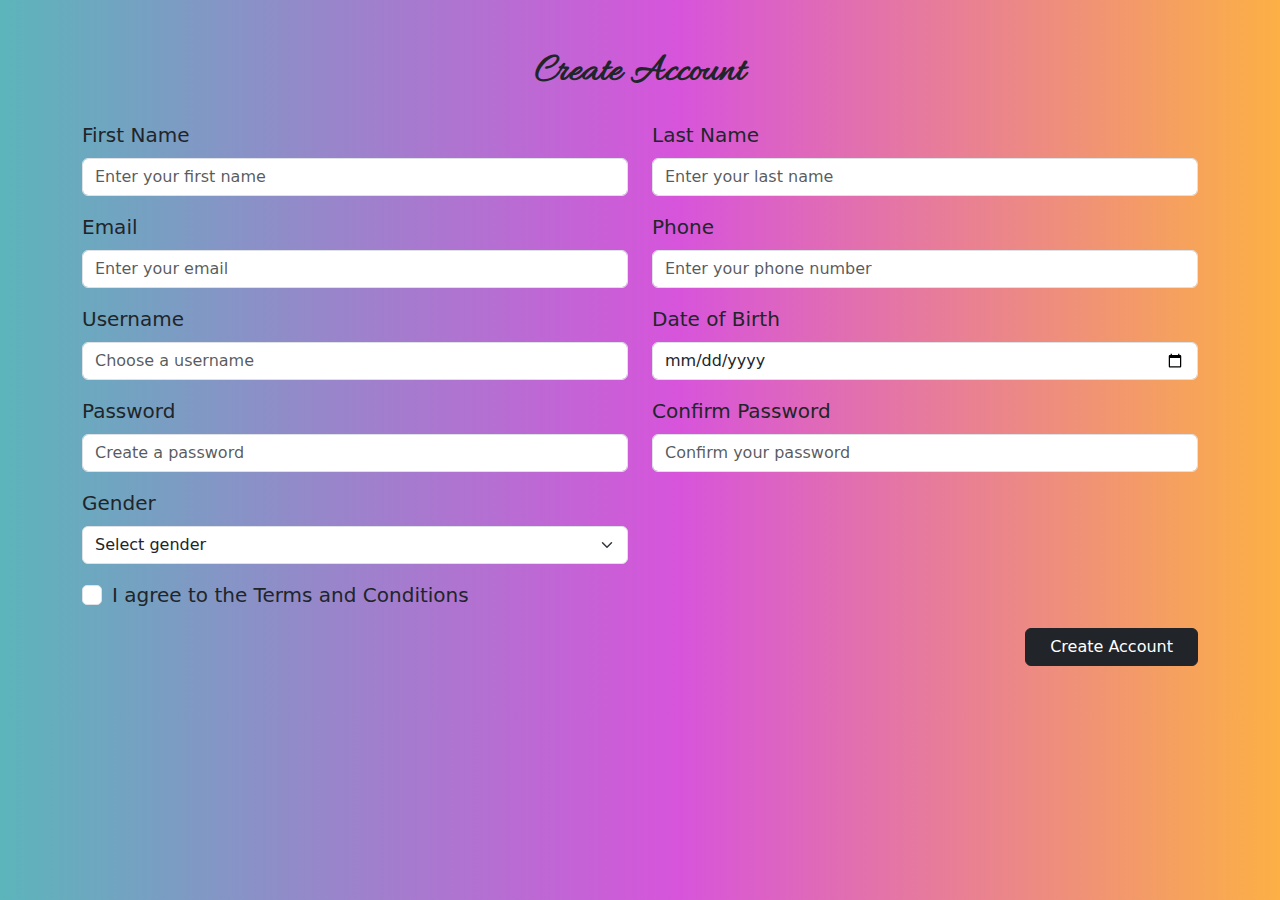
<file: project3/index.html>
<!DOCTYPE html>
<html lang="en">
    <head>
        <meta charset="UTF-8">
        <meta name="viewport" content="width=device-width, initial-scale=1.0">
        <link rel="preconnect" href="https://fonts.googleapis.com">
        <link rel="preconnect" href="https://fonts.gstatic.com" crossorigin>
        <link href="https://fonts.googleapis.com/css2?family=Allura&family=Rock+Salt&display=swap" rel="stylesheet">
        <link rel="stylesheet" href="https://cdnjs.cloudflare.com/ajax/libs/font-awesome/5.15.4/css/all.min.css">
        <link href="https://cdn.jsdelivr.net/npm/bootstrap@5.3.3/dist/css/bootstrap.min.css" rel="stylesheet" integrity="sha384-QWTKZyjpPEjISv5WaRU9OFeRpok6YctnYmDr5pNlyT2bRjXh0JMhjY6hW+ALEwIH" crossorigin="anonymous">
        <link href="./style1.css" rel="stylesheet">
        <title>Create Account</title>
    </head>
    <body>
        <section class="container py-5 fs-5">
            <h1 class="fw-bold mb-4 allura-regular text-center">Create Account</h1>
            <form>
                <!-- Row 1: First Name & Last Name -->
                <div class="row mb-3">
                    <div class="col-md-6">
                        <label class="form-label">First Name</label>
                        <input type="text" class="form-control" placeholder="Enter your first name" required>
                    </div>
                    <div class="col-md-6">
                        <label class="form-label">Last Name</label>
                        <input type="text" class="form-control" placeholder="Enter your last name" required>
                    </div>
                </div>
                <!-- Row 2: Email & Phone -->
                <div class="row mb-3">
                    <div class="col-md-6">
                        <label class="form-label">Email</label>
                        <input type="email" class="form-control" placeholder="Enter your email" required>
                    </div>
                    <div class="col-md-6">
                        <label class="form-label">Phone</label>
                        <input type="tel" class="form-control" placeholder="Enter your phone number" required>
                    </div>
                </div>
                <!-- Row 3: Username & Date of Birth -->
                <div class="row mb-3">
                    <div class="col-md-6">
                        <label class="form-label">Username</label>
                        <input type="text" class="form-control" placeholder="Choose a username" required>
                    </div>
                    <div class="col-md-6">
                        <label class="form-label">Date of Birth</label>
                        <input type="date" class="form-control" required>
                    </div>
                </div>
                <!-- Row 4: Password & Confirm Password -->
                <div class="row mb-3">
                    <div class="col-md-6">
                        <label class="form-label">Password</label>
                        <input type="password" class="form-control" placeholder="Create a password" required>
                    </div>
                    <div class="col-md-6">
                        <label class="form-label">Confirm Password</label>
                        <input type="password" class="form-control" placeholder="Confirm your password" required>
                    </div>
                </div>
                <!-- Row 5: Gender -->
                <div class="row mb-3">
                    <div class="col-md-6">
                        <label class="form-label">Gender</label>
                        <select class="form-select" required>
                            <option value="" disabled selected>Select gender</option>
                            <option value="male">Male</option>
                            <option value="female">Female</option>
                            <option value="other">Other</option>
                            <option value="prefer-not">Prefer not to say</option>
                        </select>
                    </div>
                </div>
                <!-- Row 6: Terms -->
                <div class="row mb-3">
                    <div class="col-12">
                        <div class="form-check">
                            <input class="form-check-input" type="checkbox" required>
                            <label class="form-check-label">I agree to the Terms and Conditions</label>
                        </div>
                    </div>
                </div>
                <!-- Row 7: Button -->
                <div class="row">
                    <div class="col-12 text-end">
                        <button type="submit" class="btn btn-dark px-4">Create Account</button>
                    </div>
                </div>
            </form>
        </section>
    </body>
</html>
</file>
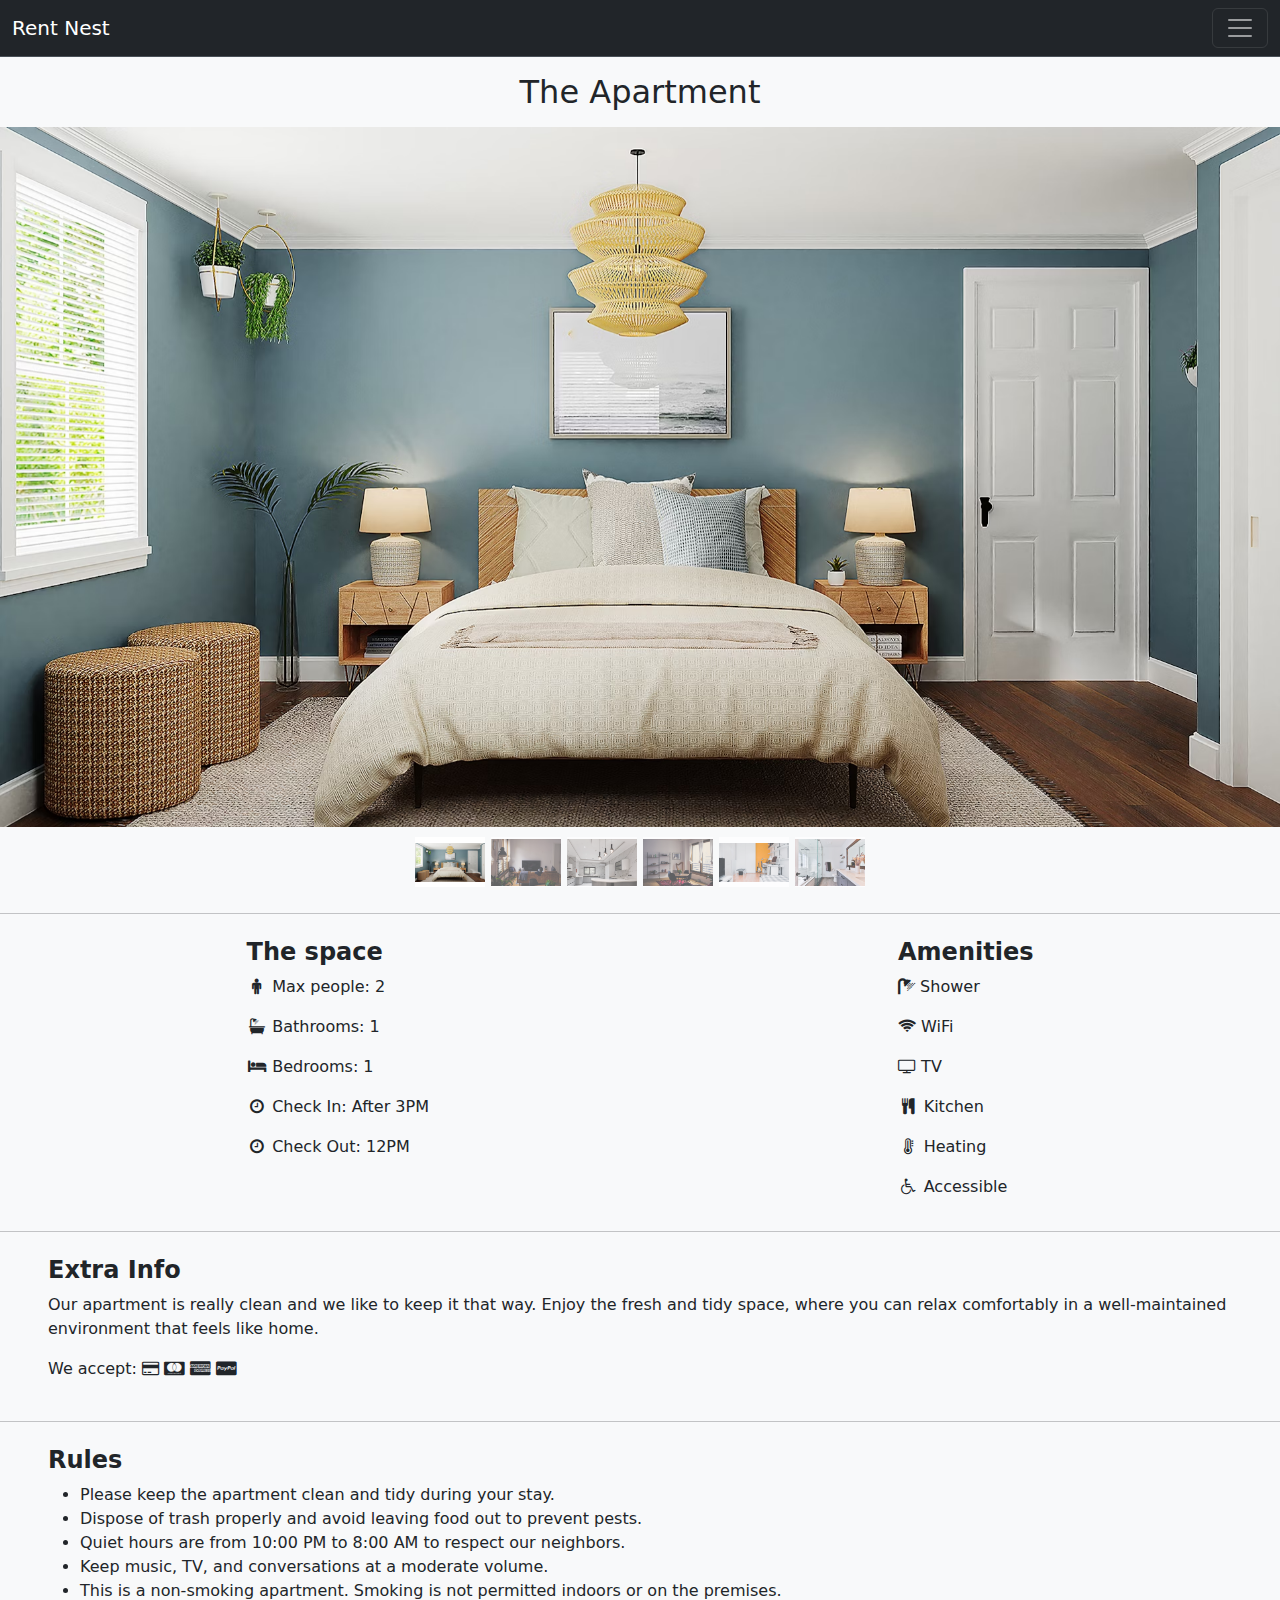
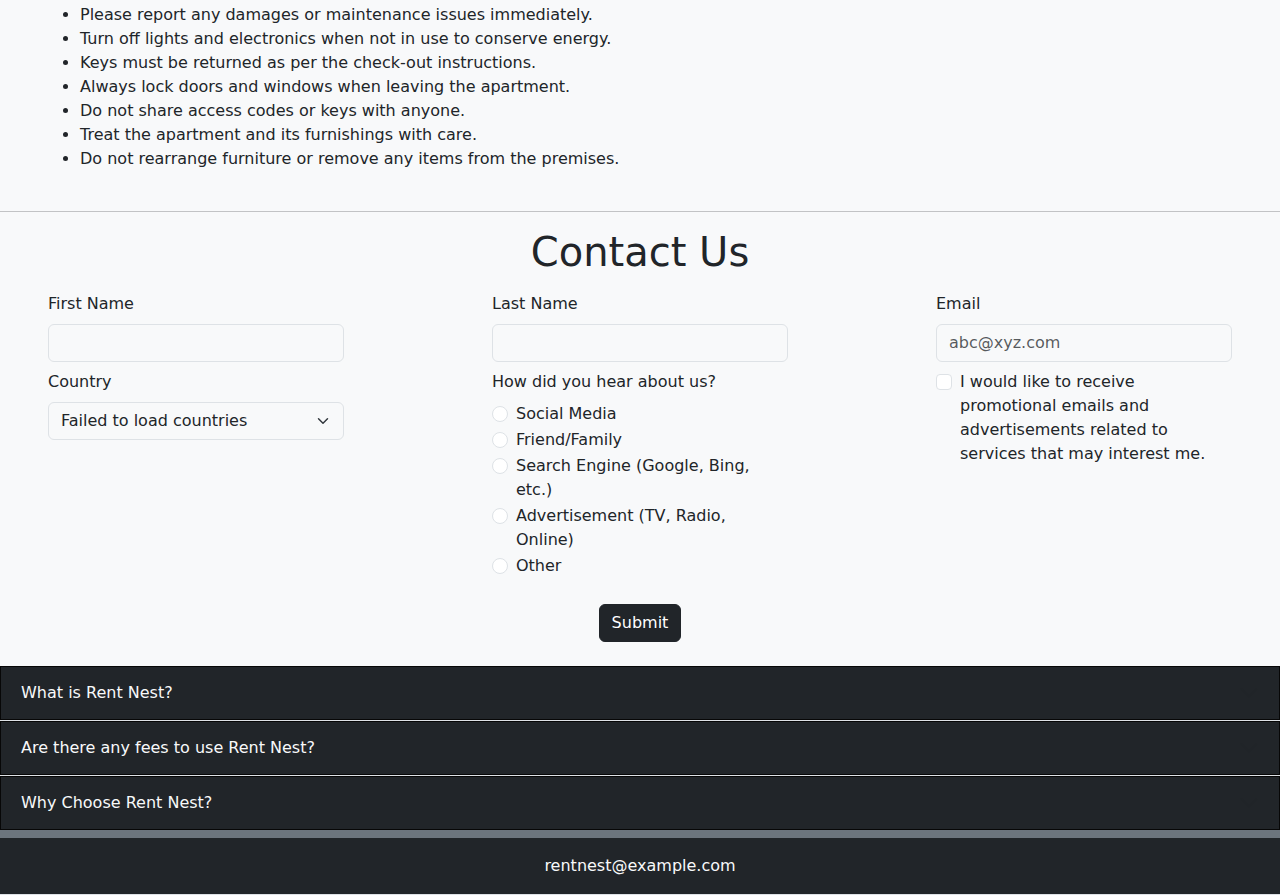
<file: apartment1.html>
<!DOCTYPE html>
<html lang="en">
<head>
    <meta charset="UTF-8">
    <meta name="viewport" content="width=device-width, initial-scale=1.0">
    <link href="https://cdn.jsdelivr.net/npm/bootstrap@5.3.3/dist/css/bootstrap.min.css" rel="stylesheet" integrity="sha384-QWTKZyjpPEjISv5WaRU9OFeRpok6YctnYmDr5pNlyT2bRjXh0JMhjY6hW+ALEwIH" crossorigin="anonymous">
    <link rel="stylesheet" href="https://cdnjs.cloudflare.com/ajax/libs/font-awesome/4.7.0/css/font-awesome.min.css">
    <link rel="stylesheet" href="/style2.css">
    <title>Rent Nest</title>
</head>
<body class="bg-light text-dark">
    <nav class="navbar border-bottom border-body bg-dark" data-bs-theme="dark">
        <div class="container-fluid">
            <a class="navbar-brand" href="./renting-apartment-website.html">Rent Nest</a>
            <button class="navbar-toggler" type="button" data-bs-toggle="offcanvas" data-bs-target="#offcanvasNavbar" aria-controls="offcanvasNavbar" aria-label="Toggle navigation">
              <span class="navbar-toggler-icon"></span>
            </button>
            <div class="offcanvas offcanvas-end" tabindex="-1" id="offcanvasNavbar" aria-labelledby="offcanvasNavbarLabel">
                <div class="offcanvas-header">
                    <h5 class="offcanvas-title" id="offcanvasNavbarLabel"><span class="material-symbols-outlined">apartment</span></h5>
                    <button type="button" class="btn-close" data-bs-dismiss="offcanvas" aria-label="Close"></button>
              </div>
                <div class="offcanvas-body">
                    <ul class="navbar-nav justify-content-end flex-grow-1 pe-3">
                        <li class="nav-item">
                            <a class="nav-link active" aria-current="page" href="./renting-apartment-website.html">Home</a>
                        </li>
                    </ul>
                </div>
            </div>
        </div>
    </nav>
    <section class="carousel-section">
        <h2 class="p-2 pt-3 text-center">The Apartment</h2>
        <div id="carouselExampleIndicators" class="carousel slide" data-bs-ride="carousel">
            <div class="carousel-inner apartment1-carousel-inner">
                <div class="carousel-item active">
                    <img src="images/bedroom.avif" class="d-block w-100 caros" alt="...">
                </div>
                <div class="carousel-item">
                    <img src="images/livingroom.avif" class="d-block w-100 caros" alt="...">
                </div>
                <div class="carousel-item">
                    <img src="images/kitchen.jpg" class="d-block w-100 caros" alt="...">
                </div>
                <div class="carousel-item">
                    <img src="images/diningarea.avif" class="d-block w-100 caros" alt="...">
                </div>
                <div class="carousel-item">
                    <img src="images/studyroom.avif" class="d-block w-100 caros" alt="...">
                </div>
                <div class="carousel-item">
                    <img src="images/bathroom.avif" class="d-block w-100 caros" alt="...">
                </div>
            </div>
            <div class="carousel-indicators">
            <button type="button" data-bs-target="#carouselExampleIndicators" data-bs-slide-to="0" class="active thumbnail " aria-current="true" aria-label="Slide 1">
                <img src="images/bedroom.avif" class="d-block w-100 thumb" alt="...">
            </button>
            <button type="button" data-bs-target="#carouselExampleIndicators" data-bs-slide-to="1" class="thumbnail" aria-label="Slide 2">
                <img src="images/livingroom.avif" class="d-block w-100 thumb" alt="...">
            </button>
            <button type="button" data-bs-target="#carouselExampleIndicators" data-bs-slide-to="2" class="thumbnail" aria-label="Slide 3">
                <img src="images/kitchen.avif" class="d-block w-100 thumb" alt="...">
            </button>
            <button type="button" data-bs-target="#carouselExampleIndicators" data-bs-slide-to="3" class="thumbnail" aria-label="Slide 4">
                <img src="images/diningarea.avif" class="d-block w-100 thumb" alt="...">
            </button>
            <button type="button" data-bs-target="#carouselExampleIndicators" data-bs-slide-to="4" class="thumbnail" aria-label="Slide 5">
                <img src="images/studyroom.avif" class="d-block w-100 thumb" alt="...">
            </button>
            <button type="button" data-bs-target="#carouselExampleIndicators" data-bs-slide-to="5" class="thumbnail" aria-label="Slide 6">
                <img src="images/bathroom.avif" class="d-block w-100 thumb" alt="...">
            </button>
            </div>
        </div>
    </section>
    <hr>
    <section class="container-fluid pt-2">
        <div class="d-flex justify-content-around">
            <div>
                <h4><strong>The space</strong></h4>
                <p><i class="fa fa-fw fa-male"></i> Max people: 2</p>
                <p><i class="fa fa-fw fa-bath"></i> Bathrooms: 1</p>
                <p><i class="fa fa-fw fa-bed"></i> Bedrooms: 1</p>
                <p><i class="fa fa-fw fa-clock-o"></i> Check In: After 3PM</p>
                <p><i class="fa fa-fw fa-clock-o"></i> Check Out: 12PM</p>
            </div>
            <div>
                <h4><strong>Amenities</strong></h4>
                <p><i class="fa fa-shower"></i> Shower</p>
                <p><i class="fa fa-wifi"></i> WiFi</p>
                <p><i class="fa fa-tv"></i> TV</p>
                <p><i class="fa fa-fw fa-cutlery"></i> Kitchen</p>
                <p><i class="fa fa-fw fa-thermometer"></i> Heating</p>
                <p><i class="fa fa-fw fa-wheelchair"></i> Accessible</p>
            </div>
        </div>
    </section>
    <hr>
    <section class="px-5 py-2">
        <h4><strong>Extra Info</strong></h4>
        <p>Our apartment is really clean and we like to keep it that way. Enjoy the fresh and tidy space, where you can relax comfortably in a well-maintained environment that feels like home.</p>
            <p>We accept: <i class="fa fa-credit-card"></i> <i class="fa fa-cc-mastercard"></i> <i class="fa fa-cc-amex"></i> <i class="fa fa-cc-cc-visa"></i><i class="fa fa-cc-paypal"></i></p>
    </section>
    <hr>
    <section class="px-5 py-2">
        <h4><strong>Rules</strong></h4>
        <ul>
            <li>Please keep the apartment clean and tidy during your stay.</li>
            <li>Dispose of trash properly and avoid leaving food out to prevent pests.</li>
            <li>Quiet hours are from 10:00 PM to 8:00 AM to respect our neighbors.</li>
            <li>Keep music, TV, and conversations at a moderate volume.</li>
            <li>This is a non-smoking apartment. Smoking is not permitted indoors or on the premises.</li>
            <li>Please report any damages or maintenance issues immediately.</li>
            <li>Turn off lights and electronics when not in use to conserve energy.</li>
            <li>Keys must be returned as per the check-out instructions.</li>
            <li>Always lock doors and windows when leaving the apartment.</li>
            <li>Do not share access codes or keys with anyone.</li>
            <li>Treat the apartment and its furnishings with care.</li>
            <li>Do not rearrange furniture or remove any items from the premises.</li>
        </ul>
    </section>
    <hr>
    <!--Contact Us Form-->
    <section class="">
        <h1 class="contact text-center">Contact Us</h1>
        <form class="d-flex align-items-left d-flex flex-row flex-wrap contactForm justify-content-between px-5 py-2 gap-2" action=https://formspree.io/f/xkggevdz method="POST">
            <div class="col-md-3">
                <label for="first-name" class="form-label">First Name</label>
                <input type="text" class="form-control  bg-light text-dark" id="first-name" name="first-name" aria-label="first-name" required>
            </div>
            <div class="col-md-3">
                <label for="last-name" class="form-label">Last Name</label>
                <input type="text" class="form-control  bg-light text-dark" id="last-name" name="last-name" aria-label="last-name" required>
            </div>
            <div class="col-md-3">
                <label for="inputEmail" class="form-label">Email</label>
                <input type="email" class="form-control  bg-light text-dark" id="inputEmail" name="email" placeholder="abc@xyz.com" aria-label="email" required>
            </div>
            <div class="col-md-3">
                <label for="country" class="form-label">Country</label>
                <select id="country" class="form-select  bg-light text-dark" name="country" aria-label="country" required>
                    <option value="" disabled selected>Loading countries...</option>
                </select>
            </div>
            <div class="col-md-3">
                <label class="form-label">How did you hear about us?</label><br>
                <div class="form-check ">
                    <input class="form-check-input text-dark" type="radio" name="how-did-you-hear-about-us" id="socialMedia" value="socialMedia">
                    <label class="form-check-label" for="socialMedia">Social Media</label>
                </div>
                <div class="form-check">
                    <input class="form-check-input  text-dark" type="radio" name="how-did-you-hear-about-us" id="friendFamily" value="friendFamily">
                    <label class="form-check-label" for="friendFamily">Friend/Family</label>
                </div>
                <div class="form-check">
                    <input class="form-check-input  text-dark" type="radio" name="how-did-you-hear-about-us" id="searchEngine" value="searchEngine">
                    <label class="form-check-label" for="searchEngine">Search Engine (Google, Bing, etc.)</label>
                </div>
                <div class="form-check">
                    <input class="form-check-input text-dark" type="radio" name="how-did-you-hear-about-us" id="advertisement" value="advertisement">
                    <label class="form-check-label" for="advertisement">Advertisement (TV, Radio, Online)</label>
                </div>
                <div class="form-check">
                    <input class="form-check-input  text-dark" type="radio" name="how-did-you-hear-about-us" id="other" value="other">
                    <label class="form-check-label" for="other">Other</label>
                </div>
            </div>
            <div class="col-md-3">
                <div class="form-check">
                    <input class="form-check-input text-dark" type="checkbox" id="optIn" name="optIn">
                    <label class="form-check-label" for="optIn">I would like to receive promotional emails and advertisements related to services that may interest me.</label>
                </div>
            </div>
            <div class="col-12 py-3 text-center">
                <button type="submit" class="btn btn-dark">Submit</button>
            </div>
        </form>
    </section>
    <!--Accordion-->
    <div class="accordion accordion-flush " id="accordionFlushExample ">
        <div class="accordion-item ">
            <h2 class="accordion-header ">
                <button class="accordion-button collapsed bg-dark text-light" type="button" data-bs-toggle="collapse" data-bs-target="#flush-collapseOne" aria-expanded="false" aria-controls="flush-collapseOne">
                    What is Rent Nest?
                </button>
            </h2>
            <div id="flush-collapseOne" class="accordion-collapse collapse" data-bs-parent="#accordionFlushExample">
                <div class="accordion-body bg-dark-subtle">Rent Nest is a modern platform designed to simplify the rental process for tenants. If you’re searching for a place to rent, Rent Nest provides a seamless and user-friendly experience to connect people and properties efficiently.</div>
            </div>
        </div>
        <div class="accordion-item">
            <h2 class="accordion-header">
                <button class="accordion-button collapsed bg-dark text-light" type="button" data-bs-toggle="collapse" data-bs-target="#flush-collapseTwo" aria-expanded="false" aria-controls="flush-collapseTwo">
                    Are there any fees to use Rent Nest?
                </button>
            </h2>
            <div id="flush-collapseTwo" class="accordion-collapse collapse" data-bs-parent="#accordionFlushExample">
                <div class="accordion-body bg-dark-subtle">It’s completely free to search and browse properties on Rent Nest.</div>
            </div>
        </div>
        <div class="accordion-item">
            <h2 class="accordion-header">
                <button class="accordion-button collapsed bg-dark text-light" type="button" data-bs-toggle="collapse" data-bs-target="#flush-collapseThree" aria-expanded="false" aria-controls="flush-collapseThree">
                    Why Choose Rent Nest?
                </button>
            </h2>
            <div id="flush-collapseThree" class="accordion-collapse collapse" data-bs-parent="#accordionFlushExample">
                <div class="accordion-body bg-dark-subtle">
                    <ul>
                        <li><b>Convenience: </b>Everything you need for renting, all in one place.</li>
                        <li><b>Transparency: </b>Verified listings ensure reliability and trust for both tenants and landlords.</li>
                        <li><b>Support: </b>Our dedicated support team is always here to assist with any questions or issues.</li>
                    </ul>
                </div>
            </div>
        </div>
    </div>
    <!--Divider-->
    <div class="divider py-1 bg-secondary"></div>
    <!--Footer-->
    <footer class="bg-dark container-fluid border-bottom pt-3 col-12  text-light text-center">
        <p><a href="#" class="text-decoration-none text-light ">rentnest@example.com</a></p>
    </footer>


    <!--Javascript-->
    <script src="https://cdn.jsdelivr.net/npm/bootstrap@5.3.3/dist/js/bootstrap.bundle.min.js" integrity="sha384-YvpcrYf0tY3lHB60NNkmXc5s9fDVZLESaAA55NDzOxhy9GkcIdslK1eN7N6jIeHz" crossorigin="anonymous">

    </script>
    <script>
        // Fetching the country list
        document.addEventListener('DOMContentLoaded', function() {
            // Fetching the country list from the API
            fetch('https://restcountries.com/v3.1/all')
                .then(response => response.json())
                .then(data => {
                    const countrySelect = document.getElementById('country');
                    countrySelect.innerHTML = ''; // Clear loading message
                    // Add a default prompt
                    countrySelect.innerHTML += '<option value="" disabled selected>Select your country</option>';
                    // Loop through the country data and add them as options
                    data.forEach(country => {
                        const countryName = country.name.common;
                        const countryCode = country.cca2;
                        countrySelect.innerHTML += `<option value="${countryCode}">${countryName}</option>`;
                    });
                })
                .catch(error => {
                    console.error('Error fetching country data:', error);
                    const countrySelect = document.getElementById('country');
                    countrySelect.innerHTML = '<option value="" disabled selected>Failed to load countries</option>';
                });
        });
    </script>
</body>
</html>
</file>
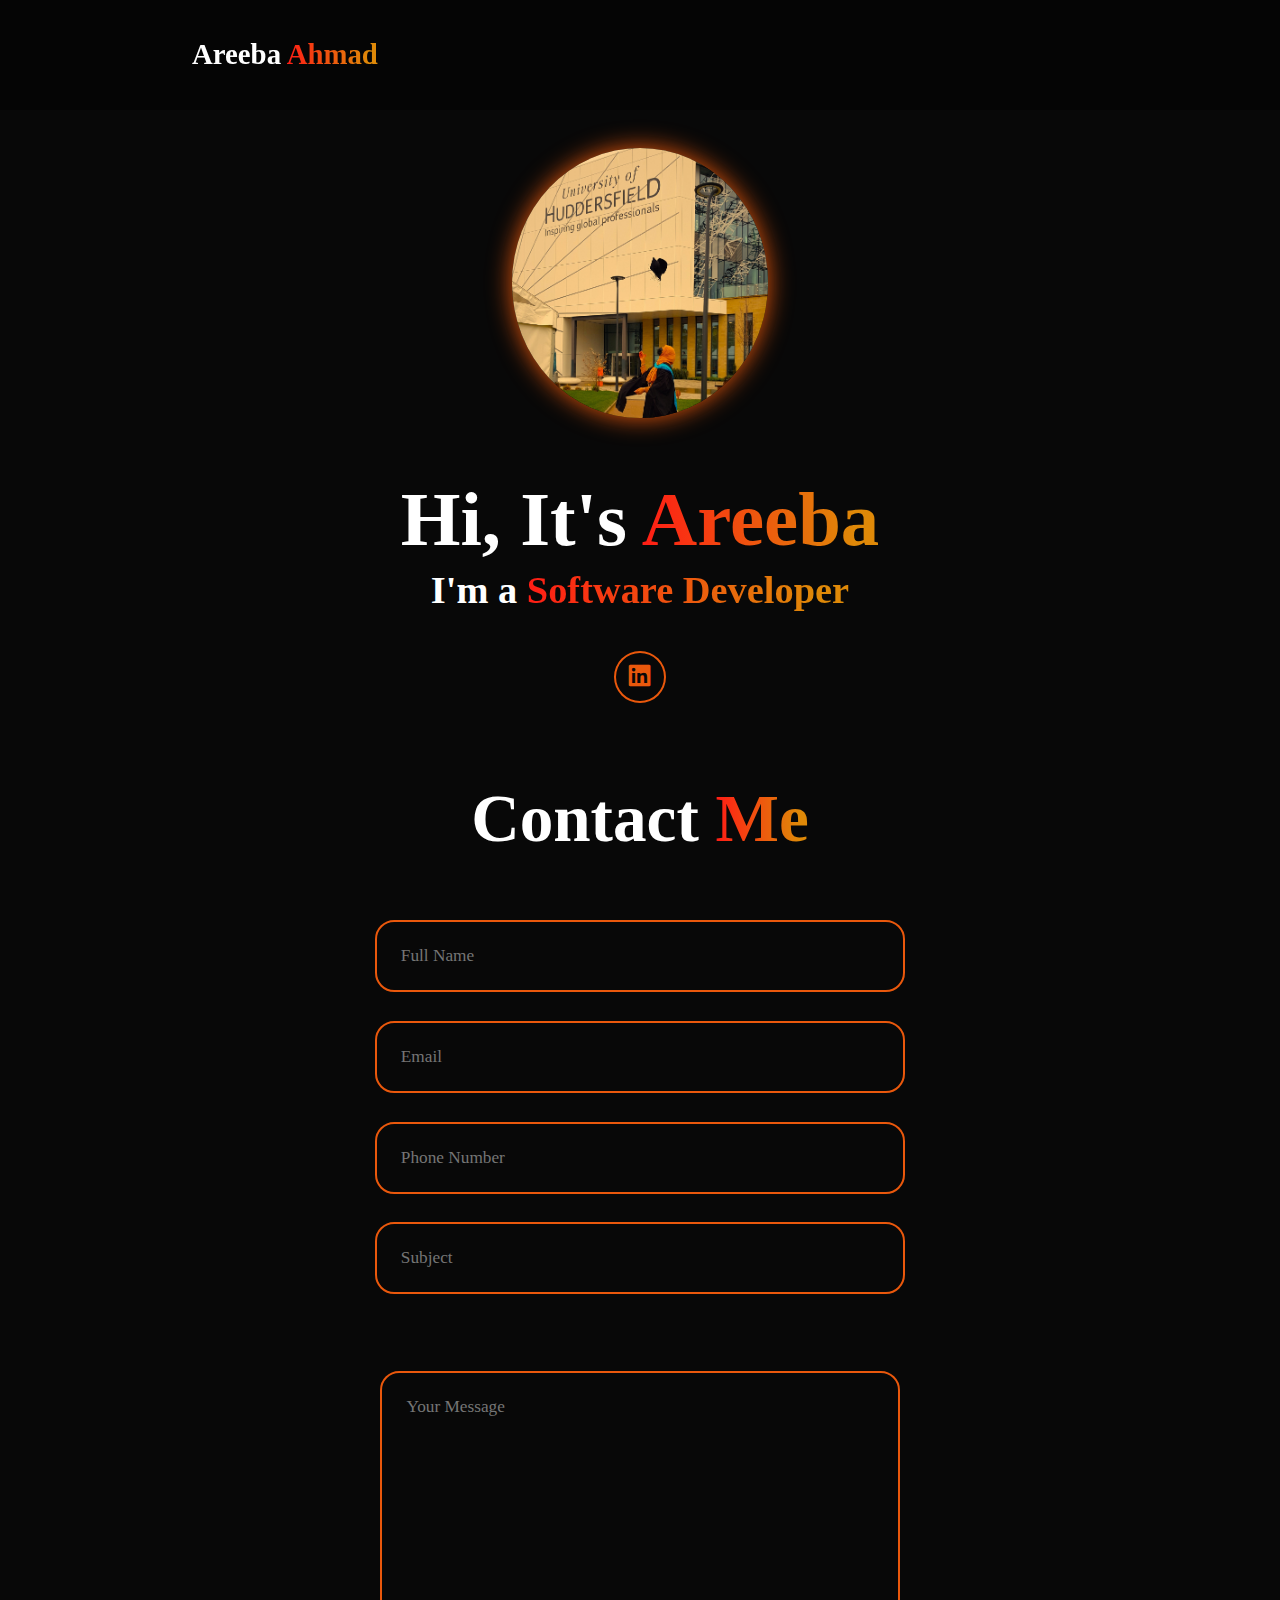
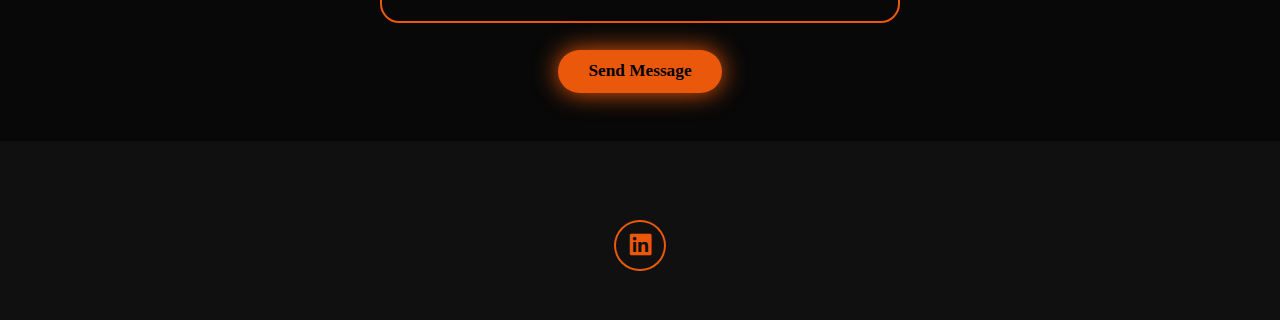
<file: css-form.html>
<!DOCTYPE html>
<html lang="en">
<head>
    <meta charset="UTF-8">
    <meta name="viewport" content="width=device-width, initial-scale=1.0">
    <title>Document</title>
    <link rel="stylesheet" href="./style4.css">
    <link href='https://unpkg.com/boxicons@2.1.4/css/boxicons.min.css' rel='stylesheet'>
</head>
<body>
    <header class="header">
        <a href="#home" class="logo">Areeba <span>Ahmad</span></a>
    </header>
    <!--Home Section-->
    <section class="home" id="home">
        <div class="home-content">
            <h1>Hi, It's <span>Areeba</span></h1>
            <h3>I'm a <span>Software Developer</span></h3>
            <div class="social-icons">
                <a href="https://www.linkedin.com/in/areeba-ahmad-44b6141a2/"><i class="bx bxl-linkedin-square"></i></a>
            </div>
        </div>
        <div class="home-img">
            <img src="./images/mine.jpg" alt="developer-image">
        </div>
    </section>
    <section class="contact" id="contact">
        <h2 class="heading">Contact <span>Me</span></h2>
        <form action="https://formspree.io/f/mkgjwarj" method="post">
            <div class="input-group-1">
                <div class="input-box">
                    <input type="text" class="text" placeholder="Full Name" name="Full Name">
                    <input type="email" class="email" placeholder="Email" name="Email">
                </div>
                <div class="input-box">
                    <input type="number" class="phone-number" placeholder="Phone Number" name="Contact Number">
                    <input type="text" class="subject" placeholder="Subject" name="Subject">
                </div>
            </div>
            <div class="input-group-2">
                <textarea name="Message" placeholder="Your Message" cols="30" rows="10"></textarea>
                <input type="submit" class="btn" value="Send Message">
            </div>
        </form>
    </section>   
    <footer class="footer">
        <div class="social-icons">
            <a href="https://www.linkedin.com/in/areeba-ahmad-44b6141a2/"><i class="bx bxl-linkedin-square"></i></a>
        </div>
    </footer>
</body>
</html>
</file>
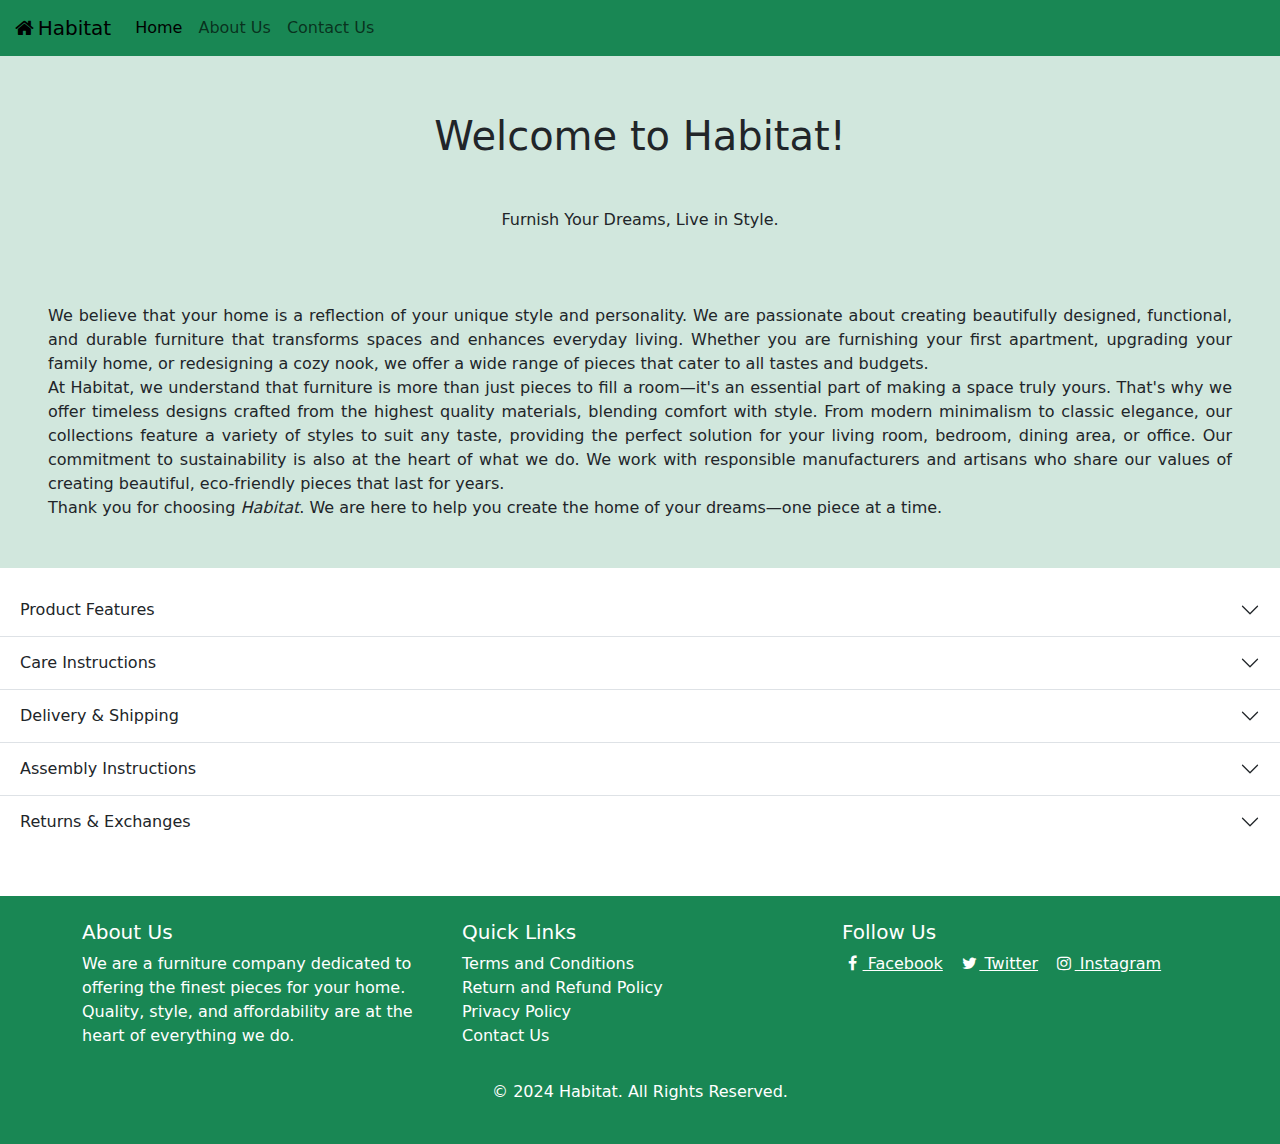
<file: furniture-website-about-us.html>
<!DOCTYPE html>
<html lang="en">
<head>
    <meta charset="UTF-8">
    <meta name="viewport" content="width=device-width, initial-scale=1.0">
    <title>Habitat</title>
    <link href="https://cdn.jsdelivr.net/npm/bootstrap@5.3.3/dist/css/bootstrap.min.css" rel="stylesheet" integrity="sha384-QWTKZyjpPEjISv5WaRU9OFeRpok6YctnYmDr5pNlyT2bRjXh0JMhjY6hW+ALEwIH" crossorigin="anonymous">
    <link rel="stylesheet" href="https://cdnjs.cloudflare.com/ajax/libs/font-awesome/4.7.0/css/font-awesome.min.css">
    <link rel="stylesheet" href="/style3.css">
</head>
<body>
    <nav class="navbar navbar-expand-lg bg-success">
        <div class="container-fluid">
          <a class="navbar-brand" href="./furniture-website.html"><i class="fa fa-fw fa-home"></i>Habitat</a>
          <button class="navbar-toggler" type="button" data-bs-toggle="collapse" data-bs-target="#navbarScroll" aria-controls="navbarScroll" aria-expanded="false" aria-label="Toggle navigation">
            <span class="navbar-toggler-icon"></span>
          </button>
          <div class="collapse navbar-collapse" id="navbarScroll">
            <ul class="navbar-nav me-auto my-2 my-lg-0 navbar-nav-scroll">
              <li class="nav-item">
                <a class="nav-link active" aria-current="page" href="./furniture-website.html">Home</a>
              </li>
              <li class="nav-item">
                <a class="nav-link" href="./furniture-website-about-us.html">About Us</a>
              </li>
              <li class="nav-item">
                <a class="nav-link" href="./furniture-website-contact.html">Contact Us</a>
              </li>
            </ul>
          </div>
        </div>
      </nav>
      <section class="bg-success-subtle p-2 text-center">
        <div class="container">
            <h1 class="my-5">Welcome to Habitat!</h1>
            <p>Furnish Your Dreams, Live in Style.</p>
        </div>
      </section>
      <section class="bg-success-subtle">
          <p class="paragraph p-5">
            We believe that your home is a reflection of your unique style and personality. We are passionate about creating beautifully designed, functional, and durable furniture that transforms spaces and enhances everyday living. Whether you are furnishing your first apartment, upgrading your family home, or redesigning a cozy nook, we offer a wide range of pieces that cater to all tastes and budgets.

<br>At Habitat, we understand that furniture is more than just pieces to fill a room—it's an essential part of making a space truly yours. That's why we offer timeless designs crafted from the highest quality materials, blending comfort with style. From modern minimalism to classic elegance, our collections feature a variety of styles to suit any taste, providing the perfect solution for your living room, bedroom, dining area, or office.

Our commitment to sustainability is also at the heart of what we do. We work with responsible manufacturers and artisans who share our values of creating beautiful, eco-friendly pieces that last for years.

<br>Thank you for choosing <i>Habitat</i>. We are here to help you create the home of your dreams—one piece at a time.
          </p>
      </section>
      <div class="accordion accordion-flush" id="accordionFlushExample">
        <div class="accordion-item bg-success-subtle">
          <h2 class="accordion-header">
            <button class="accordion-button collapsed" type="button" data-bs-toggle="collapse" data-bs-target="#flush-collapseOne" aria-expanded="false" aria-controls="flush-collapseOne">
                Product Features
            </button>
          </h2>
          <div id="flush-collapseOne" class="accordion-collapse collapse" data-bs-parent="#accordionFlushExample">
            <div class="accordion-body">Crafted from high-quality oak, this modern dining table is designed to complement any contemporary living space. With smooth, rounded edges and a minimalist finish, it offers both function and style.</div>
          </div>
        </div>
        <div class="accordion-item bg-success-subtle">
          <h2 class="accordion-header">
            <button class="accordion-button collapsed" type="button" data-bs-toggle="collapse" data-bs-target="#flush-collapseTwo" aria-expanded="false" aria-controls="flush-collapseTwo">
                Care Instructions
            </button>
          </h2>
          <div id="flush-collapseTwo" class="accordion-collapse collapse" data-bs-parent="#accordionFlushExample">
            <div class="accordion-body">To maintain the beauty of your furniture, wipe with a soft, dry cloth. For wood pieces, apply a gentle wood cleaner once every six months. Avoid placing in direct sunlight to prevent fading.</div>
          </div>
        </div>
        <div class="accordion-item bg-success-subtle">
          <h2 class="accordion-header">
            <button class="accordion-button collapsed" type="button" data-bs-toggle="collapse" data-bs-target="#flush-collapseThree" aria-expanded="false" aria-controls="flush-collapseThree">
                Delivery & Shipping
            </button>
          </h2>
          <div id="flush-collapseThree" class="accordion-collapse collapse" data-bs-parent="#accordionFlushExample">
            <div class="accordion-body">We offer free delivery within 7-10 business days for orders over £500. For orders under £500, a standard delivery fee of £30 applies. Expedited shipping is available at checkout.</div>
          </div>
        </div>
        <div class="accordion-item bg-success-subtle">
            <h2 class="accordion-header">
              <button class="accordion-button collapsed" type="button" data-bs-toggle="collapse" data-bs-target="#flush-collapseFour" aria-expanded="false" aria-controls="flush-collapseFour">
                Assembly Instructions
              </button>
            </h2>
            <div id="flush-collapseFour" class="accordion-collapse collapse" data-bs-parent="#accordionFlushExample">
              <div class="accordion-body">This product requires minimal assembly. Step-by-step instructions are included, and all necessary tools are provided. If you'd prefer, our team can handle assembly for a small fee.</div>
            </div>
          </div>
        
          <div class="accordion-item bg-success-subtle">
            <h2 class="accordion-header">
              <button class="accordion-button collapsed" type="button" data-bs-toggle="collapse" data-bs-target="#flush-collapseFive" aria-expanded="false" aria-controls="flush-collapseFive">
                Returns & Exchanges
              </button>
            </h2>
            <div id="flush-collapseFive" class="accordion-collapse collapse" data-bs-parent="#accordionFlushExample">
              <div class="accordion-body">We offer a 30-day return policy on all furniture pieces. If you're not satisfied with your purchase, simply contact us to arrange a return or exchange. Please note, items must be in original condition and packaging.</div>
            </div>
          </div>
      </div>
      <footer class="bg-success text-white py-4 mt-5">
        <div class="container">
            <div class="row">
                <!-- Company Info -->
                <div class="col-md-4">
                    <h5>About Us</h5>
                    <p>We are a furniture company dedicated to offering the finest pieces for your home. Quality, style, and affordability are at the heart of everything we do.</p>
                </div>
    
                <!-- Quick Links -->
                <div class="col-md-4">
                    <h5>Quick Links</h5>
                    <ul class="list-unstyled">
                        <li><a href="./furniture-website-terms.html" class="text-white text-decoration-none">Terms and Conditions</a></li>
                        <li><a href="" class="text-white text-decoration-none">Return and Refund Policy</a></li>
                        <li><a href="" class="text-white text-decoration-none">Privacy Policy</a></li>
                        <li><a href="" class="text-white text-decoration-none">Contact Us</a></li>
                    </ul>
                </div>
    
                <!-- Social Media -->
                <div class="col-md-4">
                    <h5>Follow Us</h5>
                    <ul class="list-unstyled d-flex">
                        <li><a href="#" class="text-white me-3"><i class="fa fa-fw fa-facebook"></i> Facebook</a></li>
                        <li><a href="#" class="text-white me-3"><i class="fa fa-fw fa-twitter"></i> Twitter</a></li>
                        <li><a href="#" class="text-white"><i class="fa fa-fw fa-instagram"></i> Instagram</a></li>
                    </ul>
                </div>
            </div>
            <div class="row mt-3">
                <div class="col-12 text-center">
                    <p>&copy; 2024 Habitat. All Rights Reserved.</p>
                </div>
            </div>
        </div>
    </footer>

   <script src="https://cdn.jsdelivr.net/npm/bootstrap@5.3.3/dist/js/bootstrap.bundle.min.js" integrity="sha384-YvpcrYf0tY3lHB60NNkmXc5s9fDVZLESaAA55NDzOxhy9GkcIdslK1eN7N6jIeHz" crossorigin="anonymous"></script>

  </body>
</html>
</file>
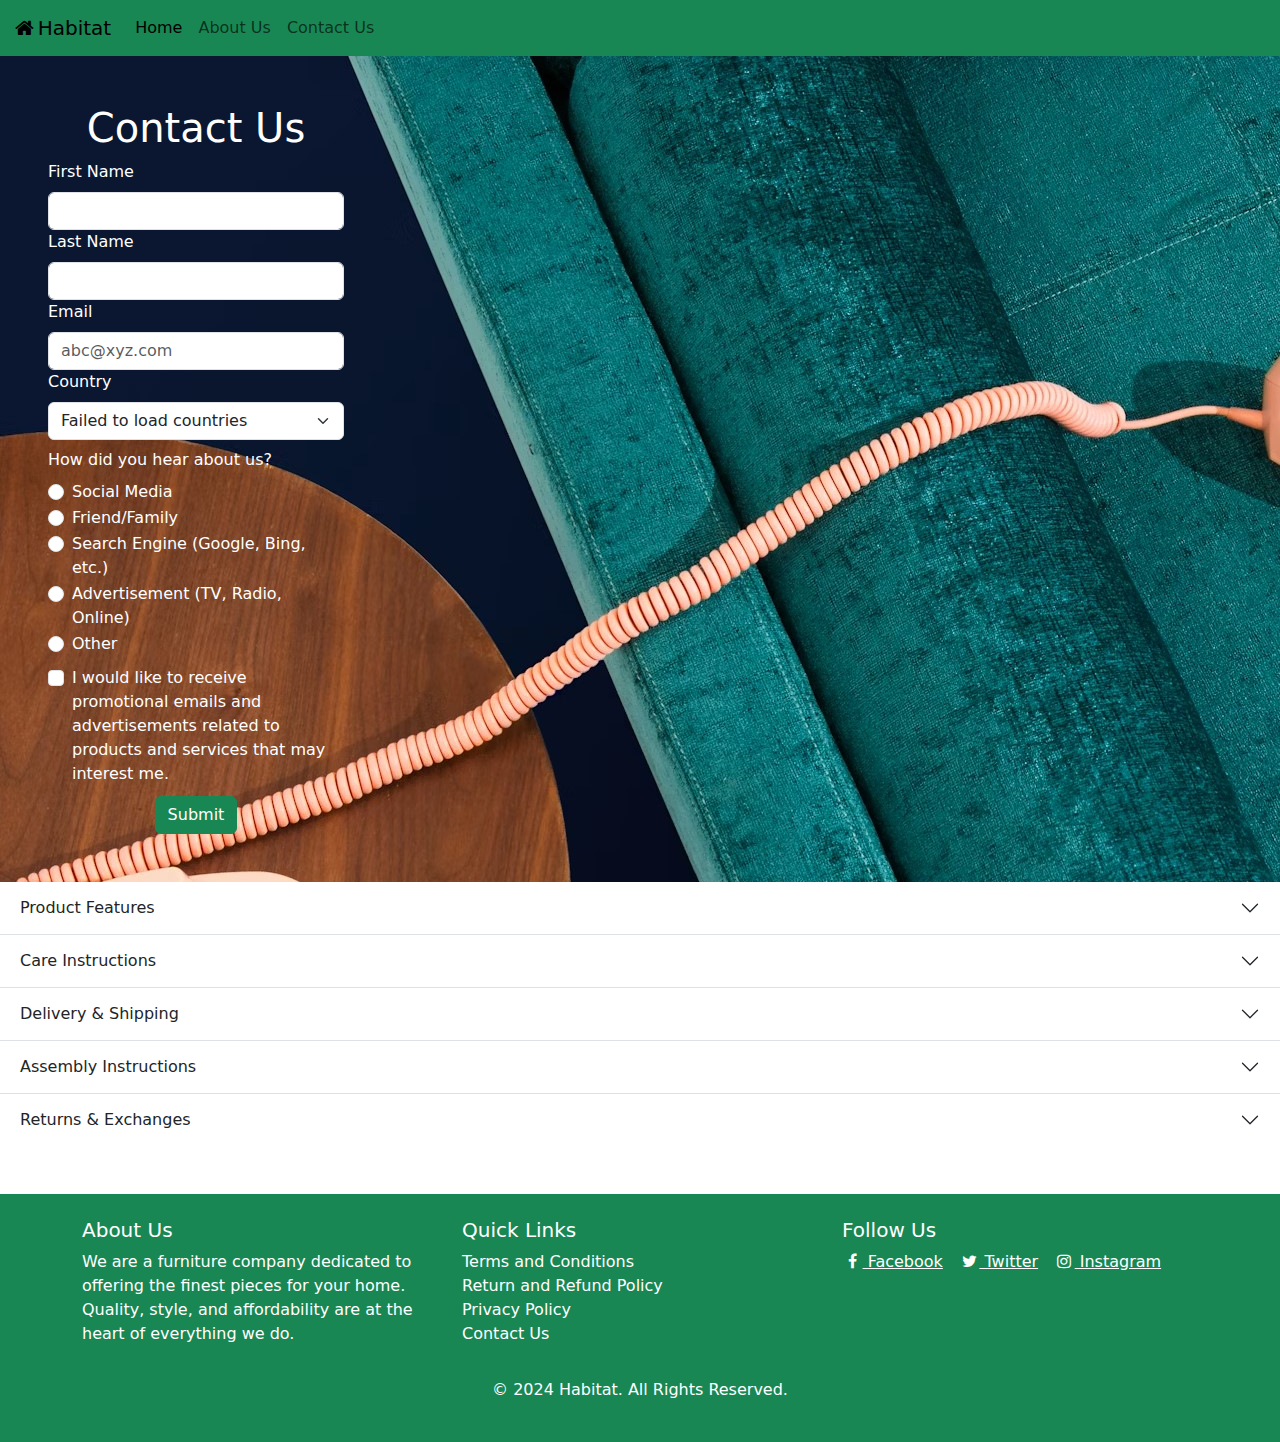
<file: furniture-website-contact.html>
<!DOCTYPE html>
<html lang="en">
<head>
    <meta charset="UTF-8">
    <meta name="viewport" content="width=device-width, initial-scale=1.0">
    <title>Habitat</title>
    <link href="https://cdn.jsdelivr.net/npm/bootstrap@5.3.3/dist/css/bootstrap.min.css" rel="stylesheet" integrity="sha384-QWTKZyjpPEjISv5WaRU9OFeRpok6YctnYmDr5pNlyT2bRjXh0JMhjY6hW+ALEwIH" crossorigin="anonymous">
    <link rel="stylesheet" href="https://cdnjs.cloudflare.com/ajax/libs/font-awesome/4.7.0/css/font-awesome.min.css">
    <link rel="stylesheet" href="/style3.css">
</head>
<body>
    <nav class="navbar navbar-expand-lg bg-success">
        <div class="container-fluid">
          <a class="navbar-brand" href="./furniture-website.html"><i class="fa fa-fw fa-home"></i>Habitat</a>
          <button class="navbar-toggler" type="button" data-bs-toggle="collapse" data-bs-target="#navbarScroll" aria-controls="navbarScroll" aria-expanded="false" aria-label="Toggle navigation">
            <span class="navbar-toggler-icon"></span>
          </button>
          <div class="collapse navbar-collapse" id="navbarScroll">
            <ul class="navbar-nav me-auto my-2 my-lg-0 navbar-nav-scroll">
              <li class="nav-item">
                <a class="nav-link active" aria-current="page" href="./furniture-website.html">Home</a>
              </li>
              <li class="nav-item">
                <a class="nav-link" href="./furniture-website-about-us.html">About Us</a>
              </li>
              <li class="nav-item">
                <a class="nav-link" href="./furniture-website-contact.html">Contact Us</a>
              </li>
            </ul>
          </div>
        </div>
      </nav>
        <form class="d-flex align-items-left flex-column contactForm text-white p-5" action=https://submit-form.com/9eGWVDYSz method="POST">
          <div class="col-md-3 ">
            <h1 class="item">Contact Us</h1>
          </div>
          <div class="col-md-3">
            <label for="first-name" class="form-label">First Name</label>
            <input type="text" class="form-control" id="first-name" name="first-name" aria-label="first-name" required>
          </div>
          <div class="col-md-3">
            <label for="last-name" class="form-label">Last Name</label>
            <input type="text" class="form-control" id="last-name" name="last-name" aria-label="last-name" required>
          </div>
            <div class="col-md-3">
              <label for="inputEmail" class="form-label">Email</label>
              <input type="email" class="form-control" id="inputEmail" name="email" placeholder="abc@xyz.com" aria-label="email" required>
            </div>
            <div class="col-md-3">
              <label for="country" class="form-label">Country</label>
              <select id="country" class="form-select" name="country" aria-label="country" required>
              <option value="" disabled selected>Loading countries...</option>
              </select>
            </div>
            <div class="col-md-3 pt-2">
              <label class="form-label">How did you hear about us?</label><br>
              <div class="form-check">
                  <input class="form-check-input" type="radio" name="how-did-you-hear-about-us" id="socialMedia" value="socialMedia">
                  <label class="form-check-label" for="socialMedia">
                      Social Media
                  </label>
              </div>
              <div class="form-check">
                  <input class="form-check-input" type="radio" name="how-did-you-hear-about-us" id="friendFamily" value="friendFamily">
                  <label class="form-check-label" for="friendFamily">
                      Friend/Family
                  </label>
              </div>
              <div class="form-check">
                  <input class="form-check-input" type="radio" name="how-did-you-hear-about-us" id="searchEngine" value="searchEngine">
                  <label class="form-check-label" for="searchEngine">
                      Search Engine (Google, Bing, etc.)
                  </label>
              </div>
              <div class="form-check">
                  <input class="form-check-input" type="radio" name="how-did-you-hear-about-us" id="advertisement" value="advertisement">
                  <label class="form-check-label" for="advertisement">
                      Advertisement (TV, Radio, Online)
                  </label>
              </div>
              <div class="form-check">
                  <input class="form-check-input" type="radio" name="how-did-you-hear-about-us" id="other" value="other">
                  <label class="form-check-label" for="other">
                      Other
                  </label>
              </div>
          </div>
            <div class="col-md-3 mt-2">
              <div class="form-check">
                <input class="form-check-input" type="checkbox" id="optIn" name="optIn">
                <label class="form-check-label" for="optIn">
                  I would like to receive promotional emails and advertisements related to products and services that may interest me.
                </label>
              </div>
            </div>
            <div class="col-md-3 mt-2 item">
              <button type="submit" class="btn btn-success">Submit</button>
            </div>
          </form>
      
      <div class="accordion accordion-flush" id="accordionFlushExample">
        <div class="accordion-item bg-success-subtle">
          <h2 class="accordion-header">
            <button class="accordion-button collapsed" type="button" data-bs-toggle="collapse" data-bs-target="#flush-collapseOne" aria-expanded="false" aria-controls="flush-collapseOne">
                Product Features
            </button>
          </h2>
          <div id="flush-collapseOne" class="accordion-collapse collapse" data-bs-parent="#accordionFlushExample">
            <div class="accordion-body">Crafted from high-quality oak, this modern dining table is designed to complement any contemporary living space. With smooth, rounded edges and a minimalist finish, it offers both function and style.</div>
          </div>
        </div>
        <div class="accordion-item bg-success-subtle">
          <h2 class="accordion-header">
            <button class="accordion-button collapsed" type="button" data-bs-toggle="collapse" data-bs-target="#flush-collapseTwo" aria-expanded="false" aria-controls="flush-collapseTwo">
                Care Instructions
            </button>
          </h2>
          <div id="flush-collapseTwo" class="accordion-collapse collapse" data-bs-parent="#accordionFlushExample">
            <div class="accordion-body">To maintain the beauty of your furniture, wipe with a soft, dry cloth. For wood pieces, apply a gentle wood cleaner once every six months. Avoid placing in direct sunlight to prevent fading.</div>
          </div>
        </div>
        <div class="accordion-item bg-success-subtle">
          <h2 class="accordion-header">
            <button class="accordion-button collapsed" type="button" data-bs-toggle="collapse" data-bs-target="#flush-collapseThree" aria-expanded="false" aria-controls="flush-collapseThree">
                Delivery & Shipping
            </button>
          </h2>
          <div id="flush-collapseThree" class="accordion-collapse collapse" data-bs-parent="#accordionFlushExample">
            <div class="accordion-body">We offer free delivery within 7-10 business days for orders over £500. For orders under £500, a standard delivery fee of £30 applies. Expedited shipping is available at checkout.</div>
          </div>
        </div>
        <div class="accordion-item bg-success-subtle">
            <h2 class="accordion-header">
              <button class="accordion-button collapsed" type="button" data-bs-toggle="collapse" data-bs-target="#flush-collapseFour" aria-expanded="false" aria-controls="flush-collapseFour">
                Assembly Instructions
              </button>
            </h2>
            <div id="flush-collapseFour" class="accordion-collapse collapse" data-bs-parent="#accordionFlushExample">
              <div class="accordion-body">This product requires minimal assembly. Step-by-step instructions are included, and all necessary tools are provided. If you'd prefer, our team can handle assembly for a small fee.</div>
            </div>
          </div>
        
          <div class="accordion-item bg-success-subtle">
            <h2 class="accordion-header">
              <button class="accordion-button collapsed" type="button" data-bs-toggle="collapse" data-bs-target="#flush-collapseFive" aria-expanded="false" aria-controls="flush-collapseFive">
                Returns & Exchanges
              </button>
            </h2>
            <div id="flush-collapseFive" class="accordion-collapse collapse" data-bs-parent="#accordionFlushExample">
              <div class="accordion-body">We offer a 30-day return policy on all furniture pieces. If you're not satisfied with your purchase, simply contact us to arrange a return or exchange. Please note, items must be in original condition and packaging.</div>
            </div>
          </div>
      </div>
      <footer class="bg-success text-white py-4 mt-5">
        <div class="container">
            <div class="row">
                <!-- Company Info -->
                <div class="col-md-4">
                    <h5>About Us</h5>
                    <p>We are a furniture company dedicated to offering the finest pieces for your home. Quality, style, and affordability are at the heart of everything we do.</p>
                </div>
    
                <!-- Quick Links -->
                <div class="col-md-4">
                    <h5>Quick Links</h5>
                    <ul class="list-unstyled">
                        <li><a href="./furniture-website-terms.html" class="text-white text-decoration-none">Terms and Conditions</a></li>
                        <li><a href="" class="text-white text-decoration-none">Return and Refund Policy</a></li>
                        <li><a href="" class="text-white text-decoration-none">Privacy Policy</a></li>
                        <li><a href="" class="text-white text-decoration-none">Contact Us</a></li>
                    </ul>
                </div>
    
                <!-- Social Media -->
                <div class="col-md-4">
                    <h5>Follow Us</h5>
                    <ul class="list-unstyled d-flex">
                        <li><a href="#" class="text-white me-3"><i class="fa fa-fw fa-facebook"></i> Facebook</a></li>
                        <li><a href="#" class="text-white me-3"><i class="fa fa-fw fa-twitter"></i> Twitter</a></li>
                        <li><a href="#" class="text-white"><i class="fa fa-fw fa-instagram"></i> Instagram</a></li>
                    </ul>
                </div>
            </div>
            <div class="row mt-3">
                <div class="col-12 text-center">
                    <p>&copy; 2024 Habitat. All Rights Reserved.</p>
                </div>
            </div>
        </div>
    </footer>

   <script src="https://cdn.jsdelivr.net/npm/bootstrap@5.3.3/dist/js/bootstrap.bundle.min.js" integrity="sha384-YvpcrYf0tY3lHB60NNkmXc5s9fDVZLESaAA55NDzOxhy9GkcIdslK1eN7N6jIeHz" crossorigin="anonymous"></script>
   <script>
    document.addEventListener('DOMContentLoaded', function() {
        // Fetching the country list from the API
        fetch('https://restcountries.com/v3.1/all')
            .then(response => response.json())
            .then(data => {
                const countrySelect = document.getElementById('country');
                countrySelect.innerHTML = ''; // Clear loading message
                
                // Add a default prompt
                countrySelect.innerHTML += '<option value="" disabled selected>Select your country</option>';

                // Loop through the country data and add them as options
                data.forEach(country => {
                    const countryName = country.name.common;
                    const countryCode = country.cca2;
                    countrySelect.innerHTML += `<option value="${countryCode}">${countryName}</option>`;
                });
            })
            .catch(error => {
                console.error('Error fetching country data:', error);
                const countrySelect = document.getElementById('country');
                countrySelect.innerHTML = '<option value="" disabled selected>Failed to load countries</option>';
            });
    });
</script>
  </body>
</html>
</file>
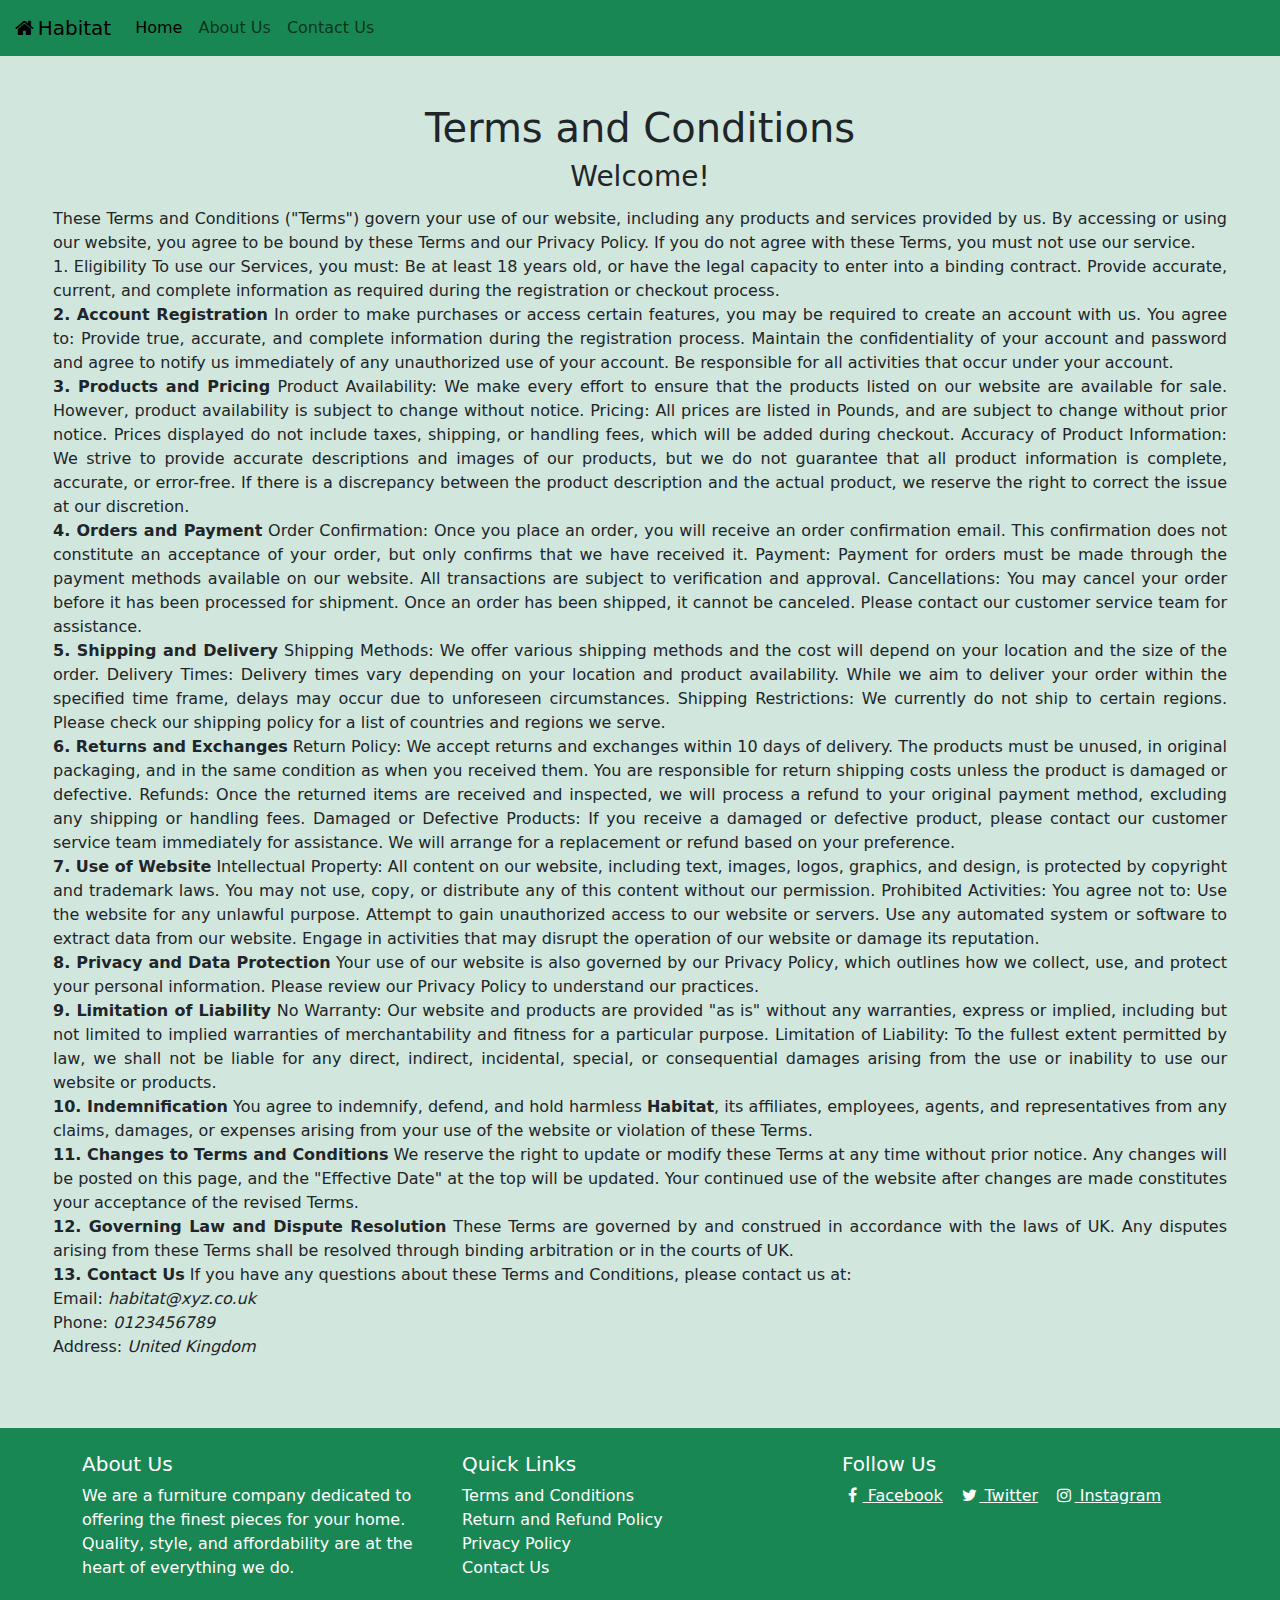
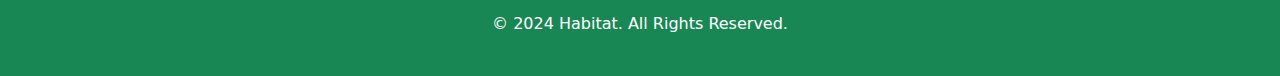
<file: furniture-website-terms.html>
<!DOCTYPE html>
<html lang="en">
<head>
    <meta charset="UTF-8">
    <meta name="viewport" content="width=device-width, initial-scale=1.0">
    <title>Habitat</title>
    <link href="https://cdn.jsdelivr.net/npm/bootstrap@5.3.3/dist/css/bootstrap.min.css" rel="stylesheet" integrity="sha384-QWTKZyjpPEjISv5WaRU9OFeRpok6YctnYmDr5pNlyT2bRjXh0JMhjY6hW+ALEwIH" crossorigin="anonymous">
    <link rel="stylesheet" href="https://cdnjs.cloudflare.com/ajax/libs/font-awesome/4.7.0/css/font-awesome.min.css">
    <link rel="stylesheet" href="/style3.css">
</head>
<body>
    <nav class="navbar navbar-expand-lg bg-success">
        <div class="container-fluid">
          <a class="navbar-brand" href="./furniture-website.html"><i class="fa fa-fw fa-home"></i>Habitat</a>
          <button class="navbar-toggler" type="button" data-bs-toggle="collapse" data-bs-target="#navbarScroll" aria-controls="navbarScroll" aria-expanded="false" aria-label="Toggle navigation">
            <span class="navbar-toggler-icon"></span>
          </button>
          <div class="collapse navbar-collapse" id="navbarScroll">
            <ul class="navbar-nav me-auto my-2 my-lg-0 navbar-nav-scroll">
              <li class="nav-item">
                <a class="nav-link active" aria-current="page" href="./furniture-website.html">Home</a>
              </li>
              <li class="nav-item">
                <a class="nav-link" href="./furniture-website-about-us.html">About Us</a>
              </li>
              <li class="nav-item">
                <a class="nav-link" href="./furniture-website-contact.html">Contact Us</a>
              </li>
            </ul>
          </div>
        </div>
      </nav>
     <div class="container-fluid bg-success-subtle p-5">
        <h1 class="terms text-center">Terms and Conditions</h1>
        <h3 class="terms text-center">Welcome!</h3>
        <p class="paragraph">
These Terms and Conditions ("Terms") govern your use of our website, including any products and services provided by us. By accessing or using our website, you agree to be bound by these Terms and our Privacy Policy. If you do not agree with these Terms, you must not use our service.
<br>
1. Eligibility
To use our Services, you must:

Be at least 18 years old, or have the legal capacity to enter into a binding contract.
Provide accurate, current, and complete information as required during the registration or checkout process.
<br>
<b>2. Account Registration</b>
In order to make purchases or access certain features, you may be required to create an account with us. You agree to:

Provide true, accurate, and complete information during the registration process.
Maintain the confidentiality of your account and password and agree to notify us immediately of any unauthorized use of your account.
Be responsible for all activities that occur under your account.
<br>
<b>3. Products and Pricing</b>
Product Availability: We make every effort to ensure that the products listed on our website are available for sale. However, product availability is subject to change without notice.
Pricing: All prices are listed in Pounds, and are subject to change without prior notice. Prices displayed do not include taxes, shipping, or handling fees, which will be added during checkout.
Accuracy of Product Information: We strive to provide accurate descriptions and images of our products, but we do not guarantee that all product information is complete, accurate, or error-free. If there is a discrepancy between the product description and the actual product, we reserve the right to correct the issue at our discretion.
<br>
<b>4. Orders and Payment</b>
Order Confirmation: Once you place an order, you will receive an order confirmation email. This confirmation does not constitute an acceptance of your order, but only confirms that we have received it.
Payment: Payment for orders must be made through the payment methods available on our website. All transactions are subject to verification and approval.
Cancellations: You may cancel your order before it has been processed for shipment. Once an order has been shipped, it cannot be canceled. Please contact our customer service team for assistance.
<br>
<b>5. Shipping and Delivery</b>
Shipping Methods: We offer various shipping methods and the cost will depend on your location and the size of the order.
Delivery Times: Delivery times vary depending on your location and product availability. While we aim to deliver your order within the specified time frame, delays may occur due to unforeseen circumstances.
Shipping Restrictions: We currently do not ship to certain regions. Please check our shipping policy for a list of countries and regions we serve.
<br>
<b>6. Returns and Exchanges</b>
Return Policy: We accept returns and exchanges within 10 days of delivery. The products must be unused, in original packaging, and in the same condition as when you received them. You are responsible for return shipping costs unless the product is damaged or defective.
Refunds: Once the returned items are received and inspected, we will process a refund to your original payment method, excluding any shipping or handling fees.
Damaged or Defective Products: If you receive a damaged or defective product, please contact our customer service team immediately for assistance. We will arrange for a replacement or refund based on your preference.
<br>
<b>7. Use of Website</b>
Intellectual Property: All content on our website, including text, images, logos, graphics, and design, is protected by copyright and trademark laws. You may not use, copy, or distribute any of this content without our permission.
Prohibited Activities: You agree not to:
Use the website for any unlawful purpose.
Attempt to gain unauthorized access to our website or servers.
Use any automated system or software to extract data from our website.
Engage in activities that may disrupt the operation of our website or damage its reputation.
<br>
<b>8. Privacy and Data Protection</b>
Your use of our website is also governed by our Privacy Policy, which outlines how we collect, use, and protect your personal information. Please review our Privacy Policy to understand our practices.
<br>
<b>9. Limitation of Liability</b>
No Warranty: Our website and products are provided "as is" without any warranties, express or implied, including but not limited to implied warranties of merchantability and fitness for a particular purpose.
Limitation of Liability: To the fullest extent permitted by law, we shall not be liable for any direct, indirect, incidental, special, or consequential damages arising from the use or inability to use our website or products.
<br>
<b>10. Indemnification</b>
You agree to indemnify, defend, and hold harmless <b>Habitat</b>, its affiliates, employees, agents, and representatives from any claims, damages, or expenses arising from your use of the website or violation of these Terms.
<br>
<b>11. Changes to Terms and Conditions</b>
We reserve the right to update or modify these Terms at any time without prior notice. Any changes will be posted on this page, and the "Effective Date" at the top will be updated. Your continued use of the website after changes are made constitutes your acceptance of the revised Terms.
<br>
<b>12. Governing Law and Dispute Resolution</b>
These Terms are governed by and construed in accordance with the laws of UK. Any disputes arising from these Terms shall be resolved through binding arbitration or in the courts of UK.
<br>
<b>13. Contact Us</b>
If you have any questions about these Terms and Conditions, please contact us at:
<br>
Email: <i>habitat@xyz.co.uk</i>
<br>
Phone: <i>0123456789</i>
<br>
Address: <i>United Kingdom</i>
</p>
</div>
    <footer class="bg-success text-white py-4">
            <div class="container">
                <div class="row">
                    <!-- Company Info -->
                    <div class="col-md-4">
                        <h5>About Us</h5>
                        <p>We are a furniture company dedicated to offering the finest pieces for your home. Quality, style, and affordability are at the heart of everything we do.</p>
                    </div>
        
                    <!-- Quick Links -->
                    <div class="col-md-4">
                        <h5>Quick Links</h5>
                        <ul class="list-unstyled">
                            <li><a href="./furniture-website-terms.html" class="text-white text-decoration-none">Terms and Conditions</a></li>
                            <li><a href="" class="text-white text-decoration-none">Return and Refund Policy</a></li>
                            <li><a href="" class="text-white text-decoration-none">Privacy Policy</a></li>
                            <li><a href="" class="text-white text-decoration-none">Contact Us</a></li>
                        </ul>
                    </div>
        
                    <!-- Social Media -->
                    <div class="col-md-4">
                        <h5>Follow Us</h5>
                        <ul class="list-unstyled d-flex">
                            <li><a href="#" class="text-white me-3"><i class="fa fa-fw fa-facebook"></i> Facebook</a></li>
                            <li><a href="#" class="text-white me-3"><i class="fa fa-fw fa-twitter"></i> Twitter</a></li>
                            <li><a href="#" class="text-white"><i class="fa fa-fw fa-instagram"></i> Instagram</a></li>
                        </ul>
                    </div>
                </div>
                <div class="row mt-3">
                    <div class="col-12 text-center">
                        <p>&copy; 2024 Habitat. All Rights Reserved.</p>
                    </div>
                </div>
            </div>
        </footer>
    


   <script src="https://cdn.jsdelivr.net/npm/bootstrap@5.3.3/dist/js/bootstrap.bundle.min.js" integrity="sha384-YvpcrYf0tY3lHB60NNkmXc5s9fDVZLESaAA55NDzOxhy9GkcIdslK1eN7N6jIeHz" crossorigin="anonymous"></script>
</body>
</html>
</file>
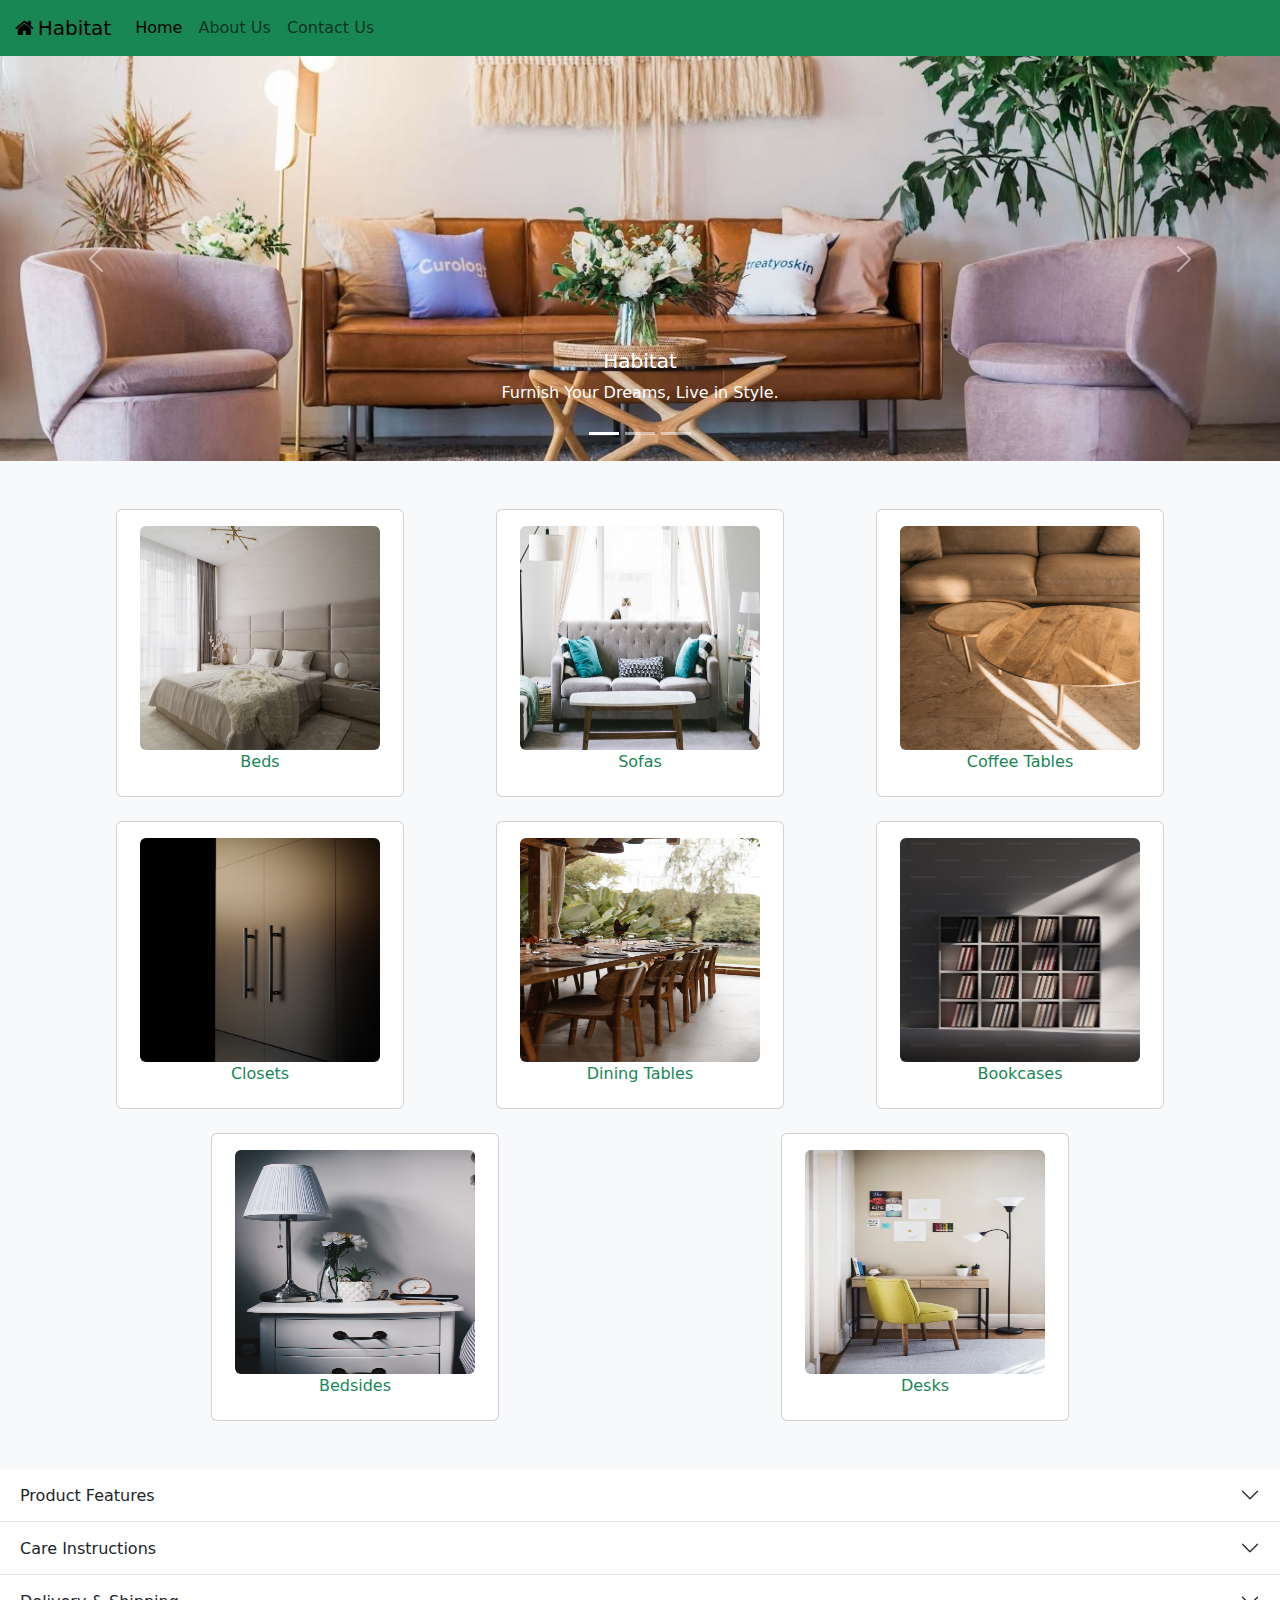
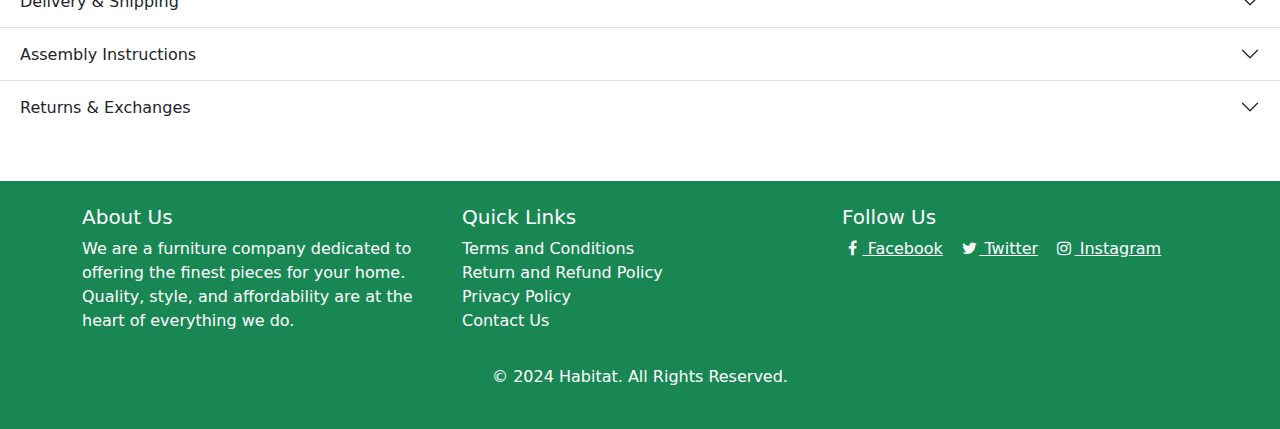
<file: furniture-website.html>
<!DOCTYPE html>
<html lang="en">
<head>
    <meta charset="UTF-8">
    <meta name="viewport" content="width=device-width, initial-scale=1.0">
    <title>Habitat</title>
    <link href="https://cdn.jsdelivr.net/npm/bootstrap@5.3.3/dist/css/bootstrap.min.css" rel="stylesheet" integrity="sha384-QWTKZyjpPEjISv5WaRU9OFeRpok6YctnYmDr5pNlyT2bRjXh0JMhjY6hW+ALEwIH" crossorigin="anonymous">
    <link rel="stylesheet" href="https://cdnjs.cloudflare.com/ajax/libs/font-awesome/4.7.0/css/font-awesome.min.css">
    <link rel="stylesheet" href="/style3.css">
</head>
<body>
  <nav class="navbar navbar-expand-lg bg-success">
    <div class="container-fluid">
          <a class="navbar-brand" href="./furniture-website.html"><i class="fa fa-fw fa-home"></i>Habitat</a>
          <button class="navbar-toggler" type="button" data-bs-toggle="collapse" data-bs-target="#navbarScroll" aria-controls="navbarScroll" aria-expanded="false" aria-label="Toggle navigation">
            <span class="navbar-toggler-icon"></span>
          </button>
          <div class="collapse navbar-collapse" id="navbarScroll">
            <ul class="navbar-nav me-auto my-2 my-lg-0 navbar-nav-scroll">
              <li class="nav-item">
                <a class="nav-link active" aria-current="page" href="./furniture-website.html">Home</a>
              </li>
              <li class="nav-item">
                <a class="nav-link" href="./furniture-website-about-us.html">About Us</a>
              </li>
              <li class="nav-item">
                <a class="nav-link" href="./furniture-website-contact.html">Contact Us</a>
              </li>
            </ul>
          </div>
    </div>
  </nav>
  <div id="carouselExampleCaptions" class="carousel slide carousel-fade" data-bs-ride="carousel">
        <div class="carousel-indicators">
          <button type="button" data-bs-target="#carouselExampleCaptions" data-bs-slide-to="0" class="active" aria-current="true" aria-label="Slide 1"></button>
          <button type="button" data-bs-target="#carouselExampleCaptions" data-bs-slide-to="1" aria-label="Slide 2"></button>
          <button type="button" data-bs-target="#carouselExampleCaptions" data-bs-slide-to="2" aria-label="Slide 3"></button>
        </div>
        <div class="carousel-inner">
          <div class="carousel-item active" data-bs-interval="5000">
            <img src="images/carousel4.jpg" class="d-block w-100" alt="...">
            <div class="carousel-caption d-none d-md-block">
              <h5>Habitat</h5>
              <p>Furnish Your Dreams, Live in Style.</p>
            </div>
          </div>
          <div class="carousel-item" data-bs-interval="5000">
            <img src="images/carousel5.jpg" class="d-block object-fit-cover w-100" alt="...">
            <div class="carousel-caption d-none d-md-block">
              <h5>Habitat</h5>
              <p>Shop your truly Modern Furniture!</p>
            </div>
          </div>
          <div class="carousel-item" data-bs-interval="5000">
            <img src="images/carousel3.jpg" class="d-block w-100" alt="...">
            <div class="carousel-caption d-none d-md-block">
              <h5>Habitat</h5>
              <p>We build your dreams!</p>
            </div>
          </div>
        </div>
        <button class="carousel-control-prev" type="button" data-bs-target="#carouselExampleCaptions" data-bs-slide="prev">
          <span class="carousel-control-prev-icon" aria-hidden="true"></span>
          <span class="visually-hidden">Previous</span>
        </button>
        <button class="carousel-control-next" type="button" data-bs-target="#carouselExampleCaptions" data-bs-slide="next">
          <span class="carousel-control-next-icon" aria-hidden="true"></span>
          <span class="visually-hidden">Next</span>
        </button>
  </div>
  <section class="bg-light card-section">
    <div class="container py-5">
        <div class="d-flex flex-wrap justify-content-center gap-4"> <!-- Flexbox container with wrapping and gap -->
            <!-- Card 1 -->
            <div class="card-product card flex-shrink-0">
                <div class="text-center card-body">
                    <a class="text-decoration-none text-inherit card-link" href="#">
                        <img src="images/bed.avif" alt="Bed" class="rounded img-fluid">
                        <div class="card-title text-success">Beds</div>
                    </a>
                </div>
            </div>

            <!-- Card 2 -->
            <div class="card-product card flex-shrink-0">
                <div class="text-center card-body">
                    <a class="text-decoration-none text-inherit card-link" href="#">
                        <img src="images/sofa1.avif" alt="Sofa" class="rounded img-fluid">
                        <div class="card-title text-success">Sofas</div>
                    </a>
                </div>
            </div>

            <!-- Card 3 -->
            <div class="card-product card flex-shrink-0">
                <div class="text-center card-body">
                    <a class="text-decoration-none text-inherit card-link" href="#">
                        <img src="images/coffeetable.avif" alt="Coffee Table" class="rounded img-fluid">
                        <div class="card-title text-success">Coffee Tables</div>
                    </a>
                </div>
            </div>

            <!-- Card 4 -->
            <div class="card-product card flex-shrink-0">
                <div class="text-center card-body">
                    <a class="text-decoration-none text-inherit card-link" href="#">
                        <img src="images/closet.avif" alt="Closet" class="rounded img-fluid">
                        <div class="card-title text-success">Closets</div>
                    </a>
                </div>
            </div>

            <!-- Card 5 -->
            <div class="card-product card flex-shrink-0">
                <div class="text-center card-body">
                    <a class="text-decoration-none text-inherit card-link" href="#">
                        <img src="images/dinning.avif" alt="Dining Table" class="rounded img-fluid">
                        <div class="card-title text-success">Dining Tables</div>
                    </a>
                </div>
            </div>

            <!-- Card 6 -->
            <div class="card-product card flex-shrink-0">
                <div class="text-center card-body">
                    <a class="text-decoration-none text-inherit card-link" href="#">
                        <img src="images/bookcase.avif" alt="Bookcase" class="rounded img-fluid">
                        <div class="card-title text-success">Bookcases</div>
                    </a>
                </div>
            </div>

            <!-- Card 7 -->
            <div class="card-product card flex-shrink-0">
                <div class="text-center card-body">
                    <a class="text-decoration-none text-inherit card-link" href="#">
                        <img src="images/bedside.avif" alt="Bedside" class="rounded img-fluid">
                        <div class="card-title text-success">Bedsides</div>
                    </a>
                </div>
            </div>

            <!-- Card 8 -->
            <div class="card-product card flex-shrink-0">
                <div class="text-center card-body">
                    <a class="text-decoration-none text-inherit card-link" href="#">
                        <img src="images/desk.avif" alt="Desk" class="rounded img-fluid">
                        <div class="card-title text-success">Desks</div>
                    </a>
                </div>
            </div>

        </div>
    </div>
</section>


  <div class="accordion accordion-flush" id="accordionFlushExample">
        <div class="accordion-item bg-success-subtle">
          <h2 class="accordion-header">
            <button class="accordion-button collapsed" type="button" data-bs-toggle="collapse" data-bs-target="#flush-collapseOne" aria-expanded="false" aria-controls="flush-collapseOne">
                Product Features
            </button>
          </h2>
          <div id="flush-collapseOne" class="accordion-collapse collapse" data-bs-parent="#accordionFlushExample">
            <div class="accordion-body">Crafted from high-quality oak, this modern dining table is designed to complement any contemporary living space. With smooth, rounded edges and a minimalist finish, it offers both function and style.</div>
          </div>
        </div>
        <div class="accordion-item bg-success-subtle">
          <h2 class="accordion-header">
            <button class="accordion-button collapsed" type="button" data-bs-toggle="collapse" data-bs-target="#flush-collapseTwo" aria-expanded="false" aria-controls="flush-collapseTwo">
                Care Instructions
            </button>
          </h2>
          <div id="flush-collapseTwo" class="accordion-collapse collapse" data-bs-parent="#accordionFlushExample">
            <div class="accordion-body">To maintain the beauty of your furniture, wipe with a soft, dry cloth. For wood pieces, apply a gentle wood cleaner once every six months. Avoid placing in direct sunlight to prevent fading.</div>
          </div>
        </div>
        <div class="accordion-item bg-success-subtle">
          <h2 class="accordion-header">
            <button class="accordion-button collapsed" type="button" data-bs-toggle="collapse" data-bs-target="#flush-collapseThree" aria-expanded="false" aria-controls="flush-collapseThree">
                Delivery & Shipping
            </button>
          </h2>
          <div id="flush-collapseThree" class="accordion-collapse collapse" data-bs-parent="#accordionFlushExample">
            <div class="accordion-body">We offer free delivery within 7-10 business days for orders over £500. For orders under £500, a standard delivery fee of £30 applies. Expedited shipping is available at checkout.</div>
          </div>
        </div>
        <div class="accordion-item bg-success-subtle">
            <h2 class="accordion-header">
              <button class="accordion-button collapsed" type="button" data-bs-toggle="collapse" data-bs-target="#flush-collapseFour" aria-expanded="false" aria-controls="flush-collapseFour">
                Assembly Instructions
              </button>
            </h2>
            <div id="flush-collapseFour" class="accordion-collapse collapse" data-bs-parent="#accordionFlushExample">
              <div class="accordion-body">This product requires minimal assembly. Step-by-step instructions are included, and all necessary tools are provided. If you'd prefer, our team can handle assembly for a small fee.</div>
            </div>
          </div>
        
          <div class="accordion-item bg-success-subtle">
            <h2 class="accordion-header">
              <button class="accordion-button collapsed" type="button" data-bs-toggle="collapse" data-bs-target="#flush-collapseFive" aria-expanded="false" aria-controls="flush-collapseFive">
                Returns & Exchanges
              </button>
            </h2>
            <div id="flush-collapseFive" class="accordion-collapse collapse" data-bs-parent="#accordionFlushExample">
              <div class="accordion-body">We offer a 30-day return policy on all furniture pieces. If you're not satisfied with your purchase, simply contact us to arrange a return or exchange. Please note, items must be in original condition and packaging.</div>
            </div>
          </div>
  </div>
  <footer class="bg-success text-white py-4 mt-5">
        <div class="container">
            <div class="row">
                <!-- Company Info -->
                <div class="col-md-4">
                    <h5>About Us</h5>
                    <p>We are a furniture company dedicated to offering the finest pieces for your home. Quality, style, and affordability are at the heart of everything we do.</p>
                </div>
    
                <!-- Quick Links -->
                <div class="col-md-4">
                    <h5>Quick Links</h5>
                    <ul class="list-unstyled">
                        <li><a href="./furniture-website-terms.html" class="text-white text-decoration-none">Terms and Conditions</a></li>
                        <li><a href="" class="text-white text-decoration-none">Return and Refund Policy</a></li>
                        <li><a href="" class="text-white text-decoration-none">Privacy Policy</a></li>
                        <li><a href="" class="text-white text-decoration-none">Contact Us</a></li>
                    </ul>
                </div>
    
                <!-- Social Media -->
                <div class="col-md-4">
                    <h5>Follow Us</h5>
                    <ul class="list-unstyled d-flex">
                        <li><a href="#" class="text-white me-3"><i class="fa fa-fw fa-facebook"></i> Facebook</a></li>
                        <li><a href="#" class="text-white me-3"><i class="fa fa-fw fa-twitter"></i> Twitter</a></li>
                        <li><a href="#" class="text-white"><i class="fa fa-fw fa-instagram"></i> Instagram</a></li>
                    </ul>
                </div>
            </div>
            <div class="row mt-3">
                <div class="col-12 text-center">
                    <p>&copy; 2024 Habitat. All Rights Reserved.</p>
                </div>
            </div>
        </div>
  </footer>

   <script src="https://cdn.jsdelivr.net/npm/bootstrap@5.3.3/dist/js/bootstrap.bundle.min.js" integrity="sha384-YvpcrYf0tY3lHB60NNkmXc5s9fDVZLESaAA55NDzOxhy9GkcIdslK1eN7N6jIeHz" crossorigin="anonymous"></script>

  </body>
</html>
</file>
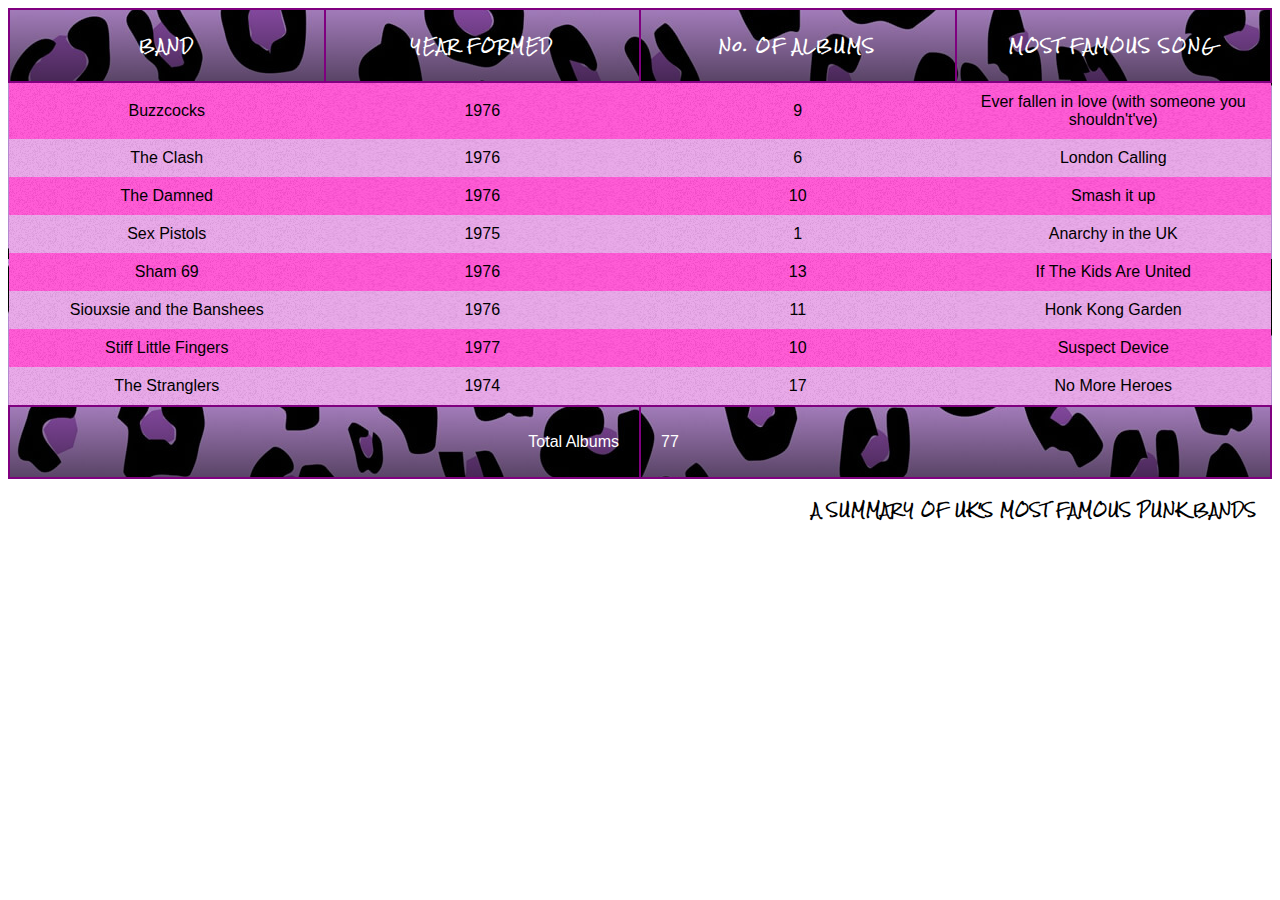
<file: punk-bands.html>
<!DOCTYPE html>
<html lang="en">
  <head>
    <title>Hello!</title>
    <meta charset="utf-8">
    <meta http-equiv="X-UA-Compatible" content="IE=edge">
    <meta name="viewport" content="width=device-width, initial-scale=1">
    <!-- import the webpage's stylesheet -->
    <link rel="stylesheet" href="./style5.css">
    <link rel="preconnect" href="https://fonts.googleapis.com">
    <link rel="preconnect" href="https://fonts.gstatic.com" crossorigin>
    <link href="https://fonts.googleapis.com/css2?family=Rock+Salt&display=swap" rel="stylesheet">
  </head>  
  <body >
      <table>
        <thead>
          <tr>
            <th>BAND</th>
            <th>YEAR FORMED</th>
            <th>No. OF ALBUMS</th>
            <th>MOST FAMOUS SONG</th>
          </tr>
        </thead>
        <tbody>
          <tr>
            <td>Buzzcocks</td>
            <td>1976</td>
            <td>9</td>
            <td>Ever fallen in love (with someone you shouldn't've)</td>
          </tr>
          <tr>
            <td>The Clash</td>
            <td>1976</td>
            <td>6</td>
            <td>London Calling</td>
          </tr>
          <tr>
            <td>The Damned</td>
            <td>1976</td>
            <td>10</td>
            <td>Smash it up</td>
          </tr>
          <tr>
            <td>Sex Pistols</td>
            <td>1975</td>
            <td>1</td>
            <td>Anarchy in the UK</td>
          </tr>
          <tr>
            <td>Sham 69</td>
            <td>1976</td>
            <td>13</td>
            <td>If The Kids Are United</td>
          </tr>
          <tr>
            <td>Siouxsie and the Banshees</td>
            <td>1976</td>
            <td>11</td>
            <td>Honk Kong Garden</td>
          </tr>
          <tr>
            <td>Stiff Little Fingers</td>
            <td>1977</td>
            <td>10</td>
            <td>Suspect Device</td>
          </tr>
          <tr>
            <td>The Stranglers</td>
            <td>1974</td>
            <td>17</td>
            <td>No More Heroes</td>
          </tr>
        </tbody>
      <tfoot>
        <tr>
          <td colspan="2" class="album">Total Albums</td>
          <td colspan="2" class="num">77</td>
        </tr> 
      </tfoot>
      <caption>
        A SUMMARY OF UK'S MOST FAMOUS PUNK BANDS
      </caption>
    </table>
  </body>
</html>
</file>
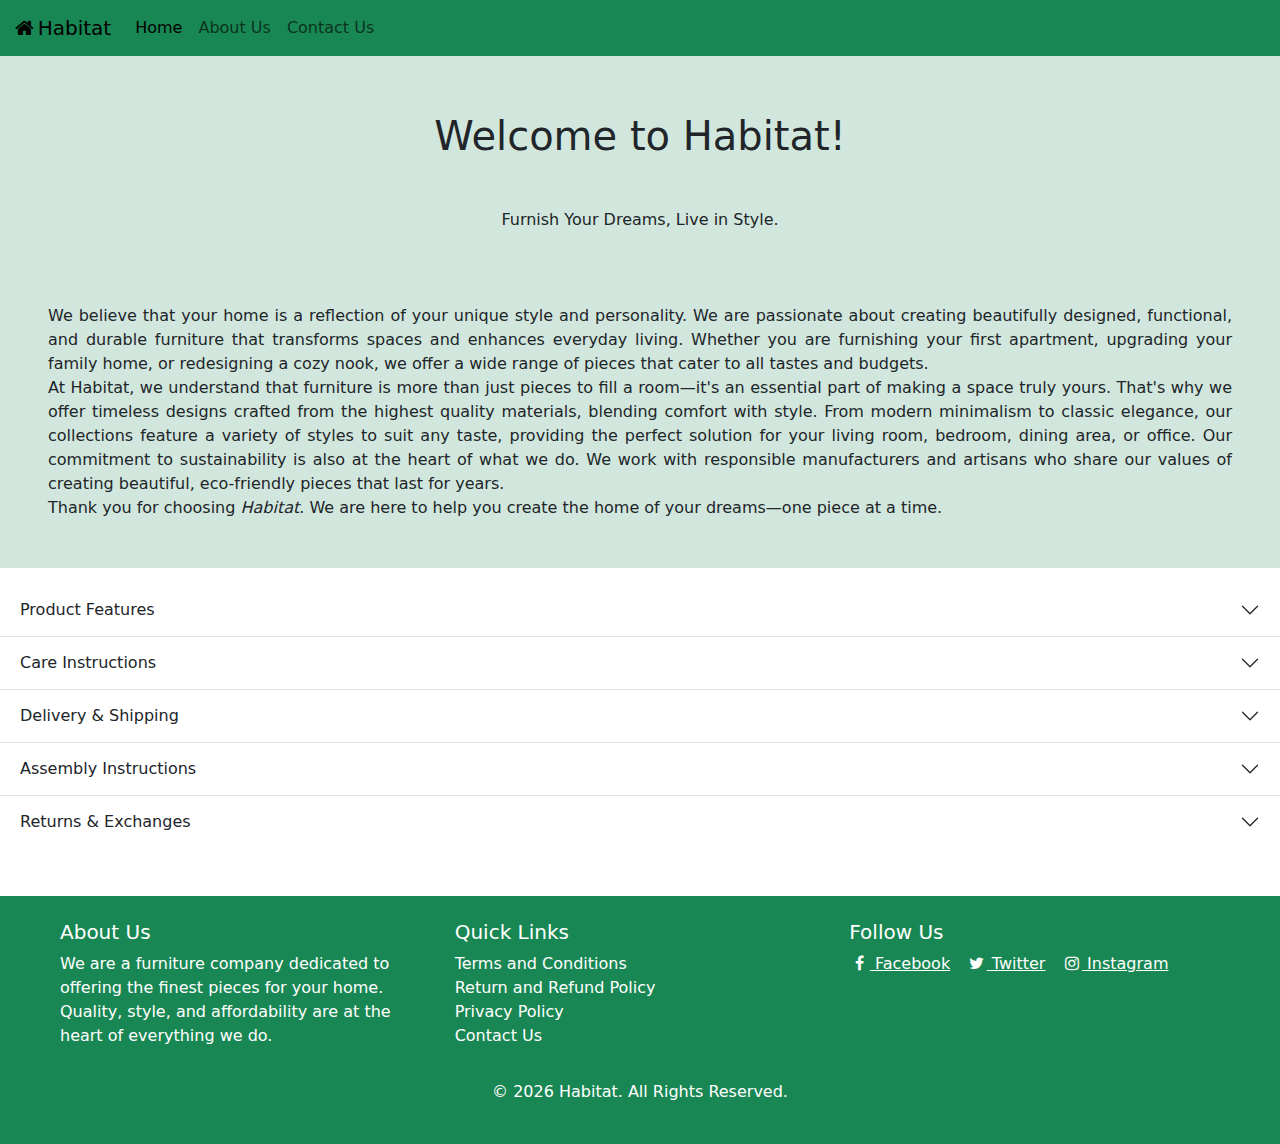
<file: project1/furniture-website-about-us.html>
<!DOCTYPE html>
<html lang="en">
  <head>
      <meta charset="UTF-8">
      <meta name="viewport" content="width=device-width, initial-scale=1.0">
      <title>Habitat</title>
      <link href="https://cdn.jsdelivr.net/npm/bootstrap@5.3.3/dist/css/bootstrap.min.css" rel="stylesheet" integrity="sha384-QWTKZyjpPEjISv5WaRU9OFeRpok6YctnYmDr5pNlyT2bRjXh0JMhjY6hW+ALEwIH" crossorigin="anonymous">
      <link rel="stylesheet" href="https://cdnjs.cloudflare.com/ajax/libs/font-awesome/4.7.0/css/font-awesome.min.css">
      <link rel="stylesheet" href="./style3.css">
  </head>
  <body>
    <nav class="navbar navbar-expand-lg bg-success">
      <div class="container-fluid">
        <a class="navbar-brand" href="./furniture-website.html"><i class="fa fa-fw fa-home"></i>Habitat</a>
        <button class="navbar-toggler" type="button" data-bs-toggle="collapse" data-bs-target="#navbarScroll" aria-controls="navbarScroll" aria-expanded="false" aria-label="Toggle navigation">
          <span class="navbar-toggler-icon"></span>
        </button>
        <div class="collapse navbar-collapse" id="navbarScroll">
          <ul class="navbar-nav me-auto my-2 my-lg-0 navbar-nav-scroll">
            <li class="nav-item">
              <a class="nav-link active" aria-current="page" href="./furniture-website.html">Home</a>
            </li>
            <li class="nav-item">
              <a class="nav-link" href="./furniture-website-about-us.html">About Us</a>
            </li>
            <li class="nav-item">
              <a class="nav-link" href="./furniture-website-contact.html">Contact Us</a>
            </li>
          </ul>
        </div>
      </div>
    </nav>
    <section class="bg-success-subtle p-2 text-center">
      <div class="container">
        <h1 class="my-5">Welcome to Habitat!</h1>
        <p>Furnish Your Dreams, Live in Style.</p>
      </div>
    </section>
    <section class="bg-success-subtle">
      <p class="paragraph p-5">
        We believe that your home is a reflection of your unique style and personality. We are passionate about creating beautifully designed, functional, and durable furniture that transforms spaces and enhances everyday living. Whether you are furnishing your first apartment, upgrading your family home, or redesigning a cozy nook, we offer a wide range of pieces that cater to all tastes and budgets.
        <br>At Habitat, we understand that furniture is more than just pieces to fill a room—it's an essential part of making a space truly yours. That's why we offer timeless designs crafted from the highest quality materials, blending comfort with style. From modern minimalism to classic elegance, our collections feature a variety of styles to suit any taste, providing the perfect solution for your living room, bedroom, dining area, or office.
        Our commitment to sustainability is also at the heart of what we do. We work with responsible manufacturers and artisans who share our values of creating beautiful, eco-friendly pieces that last for years.
        <br>Thank you for choosing <i>Habitat</i>. We are here to help you create the home of your dreams—one piece at a time.
      </p>
    </section>
    <div class="accordion accordion-flush" id="accordionFlushExample">
      <div class="accordion-item bg-success-subtle">
        <h2 class="accordion-header">
          <button class="accordion-button collapsed" type="button" data-bs-toggle="collapse" data-bs-target="#flush-collapseOne" aria-expanded="false" aria-controls="flush-collapseOne">
            Product Features
          </button>
        </h2>
        <div id="flush-collapseOne" class="accordion-collapse collapse" data-bs-parent="#accordionFlushExample">
          <div class="accordion-body">Crafted from high-quality oak, this modern dining table is designed to complement any contemporary living space. With smooth, rounded edges and a minimalist finish, it offers both function and style.</div>
        </div>
      </div>
      <div class="accordion-item bg-success-subtle">
        <h2 class="accordion-header">
          <button class="accordion-button collapsed" type="button" data-bs-toggle="collapse" data-bs-target="#flush-collapseTwo" aria-expanded="false" aria-controls="flush-collapseTwo">
            Care Instructions
          </button>
        </h2>
        <div id="flush-collapseTwo" class="accordion-collapse collapse" data-bs-parent="#accordionFlushExample">
          <div class="accordion-body">To maintain the beauty of your furniture, wipe with a soft, dry cloth. For wood pieces, apply a gentle wood cleaner once every six months. Avoid placing in direct sunlight to prevent fading.</div>
        </div>
      </div>
      <div class="accordion-item bg-success-subtle">
        <h2 class="accordion-header">
          <button class="accordion-button collapsed" type="button" data-bs-toggle="collapse" data-bs-target="#flush-collapseThree" aria-expanded="false" aria-controls="flush-collapseThree">
            Delivery & Shipping
          </button>
        </h2>
        <div id="flush-collapseThree" class="accordion-collapse collapse" data-bs-parent="#accordionFlushExample">
          <div class="accordion-body">We offer free delivery within 7-10 business days for orders over £500. For orders under £500, a standard delivery fee of £30 applies. Expedited shipping is available at checkout.</div>
        </div>
      </div>
      <div class="accordion-item bg-success-subtle">
        <h2 class="accordion-header">
          <button class="accordion-button collapsed" type="button" data-bs-toggle="collapse" data-bs-target="#flush-collapseFour" aria-expanded="false" aria-controls="flush-collapseFour">
            Assembly Instructions
          </button>
        </h2>
        <div id="flush-collapseFour" class="accordion-collapse collapse" data-bs-parent="#accordionFlushExample">
          <div class="accordion-body">This product requires minimal assembly. Step-by-step instructions are included, and all necessary tools are provided. If you'd prefer, our team can handle assembly for a small fee.</div>
        </div>
      </div>
      <div class="accordion-item bg-success-subtle">
        <h2 class="accordion-header">
          <button class="accordion-button collapsed" type="button" data-bs-toggle="collapse" data-bs-target="#flush-collapseFive" aria-expanded="false" aria-controls="flush-collapseFive">
            Returns & Exchanges
          </button>
        </h2>
        <div id="flush-collapseFive" class="accordion-collapse collapse" data-bs-parent="#accordionFlushExample">
          <div class="accordion-body">We offer a 30-day return policy on all furniture pieces. If you're not satisfied with your purchase, simply contact us to arrange a return or exchange. Please note, items must be in original condition and packaging.</div>
        </div>
      </div>
    </div>
    <footer class="bg-success text-white py-4 mt-5 px-5">
      <div class="container-fluid">
        <div class="row">
          <!-- Company Info -->
          <div class="col-md-4">
            <h5>About Us</h5>
            <p>We are a furniture company dedicated to offering the finest pieces for your home. Quality, style, and affordability are at the heart of everything we do.</p>
          </div>
          <!-- Quick Links -->
          <div class="col-md-4">
            <h5>Quick Links</h5>
            <ul class="list-unstyled">
              <li><a href="./furniture-website-terms.html" class="text-white text-decoration-none">Terms and Conditions</a></li>
                <li><a href="" class="text-white text-decoration-none">Return and Refund Policy</a></li>
                <li><a href="" class="text-white text-decoration-none">Privacy Policy</a></li>
                <li><a href="" class="text-white text-decoration-none">Contact Us</a></li>
            </ul>
          </div>
          <!-- Social Media -->
          <div class="col-md-4">
            <h5>Follow Us</h5>
            <ul class="list-unstyled d-flex">
              <li><a href="#" class="text-white me-3"><i class="fa fa-fw fa-facebook"></i> Facebook</a></li>
              <li><a href="#" class="text-white me-3"><i class="fa fa-fw fa-twitter"></i> Twitter</a></li>
              <li><a href="#" class="text-white"><i class="fa fa-fw fa-instagram"></i> Instagram</a></li>
            </ul>
          </div>
        </div>
        <div class="row mt-3">
          <div class="col-12 text-center">
            <p>&copy; 2026 Habitat. All Rights Reserved.</p>
          </div>
        </div>
      </div>
    </footer>
   <script src="https://cdn.jsdelivr.net/npm/bootstrap@5.3.3/dist/js/bootstrap.bundle.min.js" integrity="sha384-YvpcrYf0tY3lHB60NNkmXc5s9fDVZLESaAA55NDzOxhy9GkcIdslK1eN7N6jIeHz" crossorigin="anonymous"></script>
  </body>
</html>
</file>
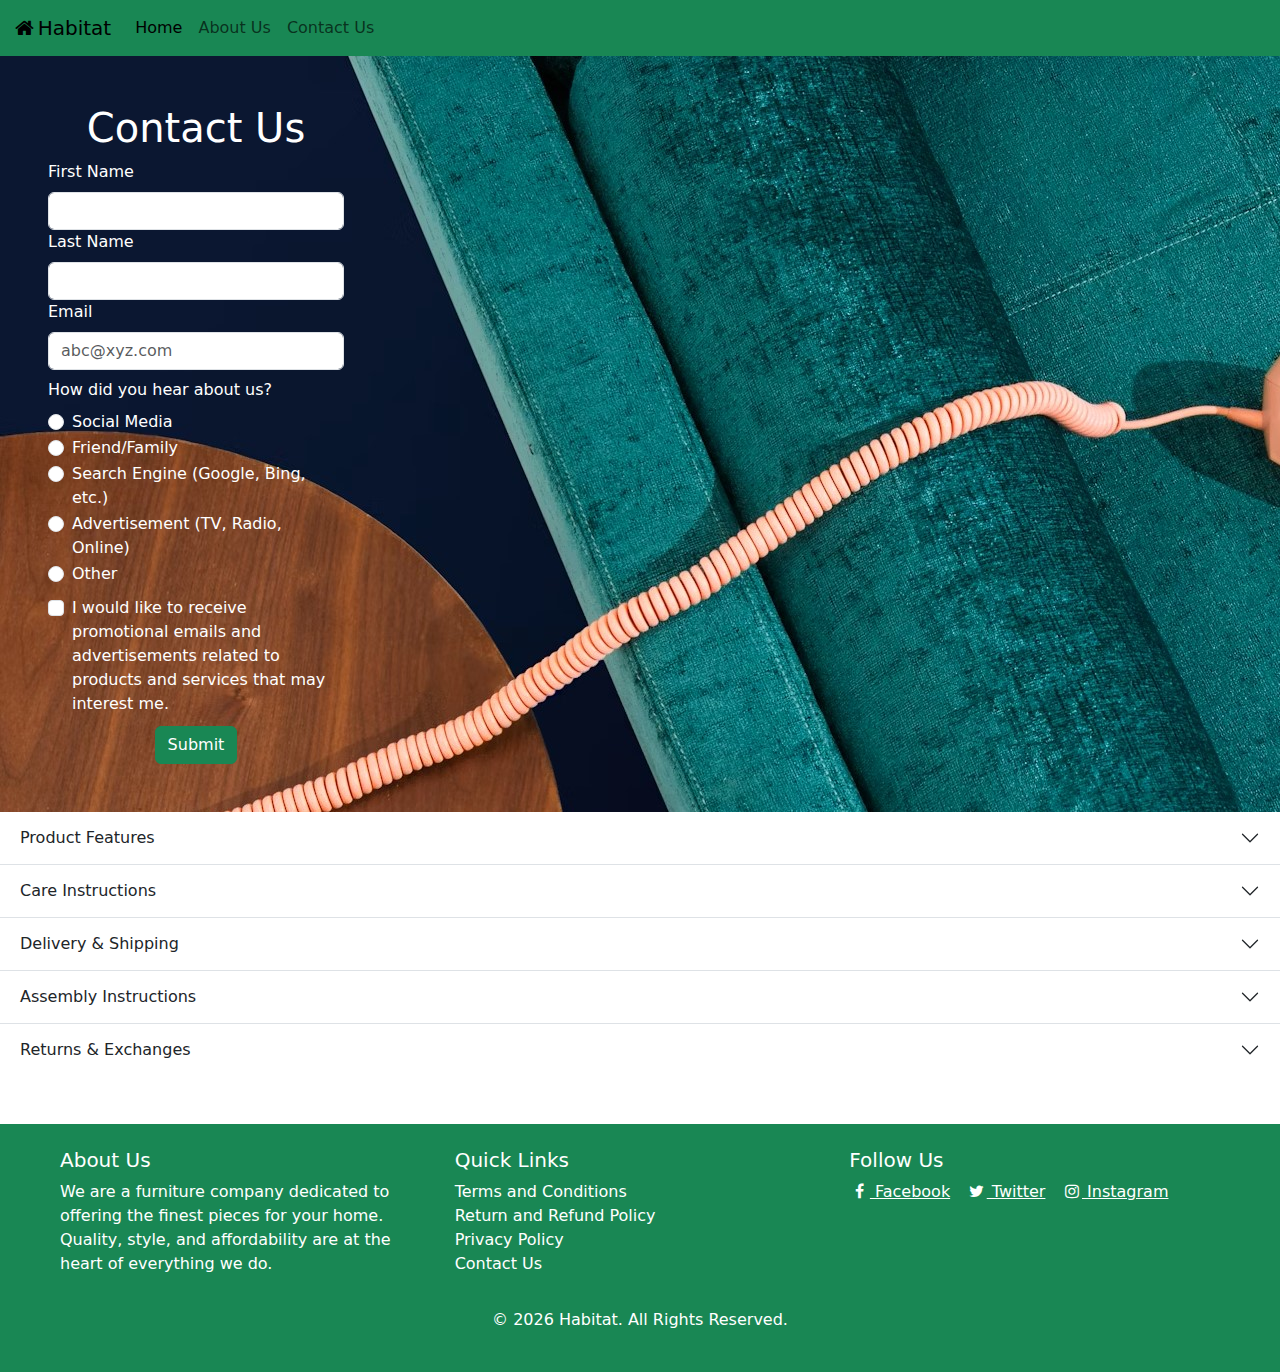
<file: project1/furniture-website-contact.html>
<!DOCTYPE html>
<html lang="en">
  <head>
      <meta charset="UTF-8">
      <meta name="viewport" content="width=device-width, initial-scale=1.0">
      <title>Habitat</title>
      <link href="https://cdn.jsdelivr.net/npm/bootstrap@5.3.3/dist/css/bootstrap.min.css" rel="stylesheet" integrity="sha384-QWTKZyjpPEjISv5WaRU9OFeRpok6YctnYmDr5pNlyT2bRjXh0JMhjY6hW+ALEwIH" crossorigin="anonymous">
      <link rel="stylesheet" href="https://cdnjs.cloudflare.com/ajax/libs/font-awesome/4.7.0/css/font-awesome.min.css">
      <link rel="stylesheet" href="./style3.css">
  </head>
  <body>
    <nav class="navbar navbar-expand-lg bg-success">
      <div class="container-fluid">
        <a class="navbar-brand" href="./furniture-website.html"><i class="fa fa-fw fa-home"></i>Habitat</a>
        <button class="navbar-toggler" type="button" data-bs-toggle="collapse" data-bs-target="#navbarScroll" aria-controls="navbarScroll" aria-expanded="false" aria-label="Toggle navigation">
          <span class="navbar-toggler-icon"></span>
        </button>
        <div class="collapse navbar-collapse" id="navbarScroll">
          <ul class="navbar-nav me-auto my-2 my-lg-0 navbar-nav-scroll">
            <li class="nav-item">
              <a class="nav-link active" aria-current="page" href="./furniture-website.html">Home</a>
            </li>
            <li class="nav-item">
              <a class="nav-link" href="./furniture-website-about-us.html">About Us</a>
            </li>
            <li class="nav-item">
              <a class="nav-link" href="./furniture-website-contact.html">Contact Us</a>
            </li>
          </ul>
        </div>
      </div>
    </nav>
    <form class="d-flex align-items-left flex-column contactForm text-white p-5" action=https://submit-form.com/9eGWVDYSz method="POST">
      <div class="col-md-3 ">
        <h1 class="item">Contact Us</h1>
      </div>
      <div class="col-md-3">
        <label for="first-name" class="form-label">First Name</label>
        <input type="text" class="form-control" id="first-name" name="first-name" aria-label="first-name" required>
      </div>
      <div class="col-md-3">
        <label for="last-name" class="form-label">Last Name</label>
        <input type="text" class="form-control" id="last-name" name="last-name" aria-label="last-name" required>
      </div>
      <div class="col-md-3">
        <label for="inputEmail" class="form-label">Email</label>
        <input type="email" class="form-control" id="inputEmail" name="email" placeholder="abc@xyz.com" aria-label="email" required>
      </div>
      <div class="col-md-3 pt-2">
        <label class="form-label">How did you hear about us?</label><br>
        <div class="form-check">
          <input class="form-check-input" type="radio" name="how-did-you-hear-about-us" id="socialMedia" value="socialMedia">
          <label class="form-check-label" for="socialMedia">
            Social Media
          </label>
        </div>
        <div class="form-check">
          <input class="form-check-input" type="radio" name="how-did-you-hear-about-us" id="friendFamily" value="friendFamily">
          <label class="form-check-label" for="friendFamily">
            Friend/Family
          </label>
        </div>
        <div class="form-check">
          <input class="form-check-input" type="radio" name="how-did-you-hear-about-us" id="searchEngine" value="searchEngine">
          <label class="form-check-label" for="searchEngine">
            Search Engine (Google, Bing, etc.)
          </label>
        </div>
        <div class="form-check">
          <input class="form-check-input" type="radio" name="how-did-you-hear-about-us" id="advertisement" value="advertisement">
          <label class="form-check-label" for="advertisement">
            Advertisement (TV, Radio, Online)
          </label>
        </div>
        <div class="form-check">
          <input class="form-check-input" type="radio" name="how-did-you-hear-about-us" id="other" value="other">
          <label class="form-check-label" for="other">
            Other
          </label>
        </div>
      </div>
      <div class="col-md-3 mt-2">
        <div class="form-check">
          <input class="form-check-input" type="checkbox" id="optIn" name="optIn">
          <label class="form-check-label" for="optIn">
            I would like to receive promotional emails and advertisements related to products and services that may interest me.
          </label>
        </div>
      </div>
      <div class="col-md-3 mt-2 item">
        <button type="submit" class="btn btn-success">Submit</button>
      </div>  
    </form>
    <div class="accordion accordion-flush" id="accordionFlushExample">
      <div class="accordion-item bg-success-subtle">
        <h2 class="accordion-header">
          <button class="accordion-button collapsed" type="button" data-bs-toggle="collapse" data-bs-target="#flush-collapseOne" aria-expanded="false" aria-controls="flush-collapseOne">
              Product Features
          </button>
        </h2>
        <div id="flush-collapseOne" class="accordion-collapse collapse" data-bs-parent="#accordionFlushExample">
          <div class="accordion-body">
            Crafted from high-quality oak, this modern dining table is designed to complement any contemporary living space. With smooth, rounded edges and a minimalist finish, it offers both function and style.
          </div>
        </div>
      </div>
      <div class="accordion-item bg-success-subtle">
        <h2 class="accordion-header">
          <button class="accordion-button collapsed" type="button" data-bs-toggle="collapse" data-bs-target="#flush-collapseTwo" aria-expanded="false" aria-controls="flush-collapseTwo">
            Care Instructions
          </button>
        </h2>
        <div id="flush-collapseTwo" class="accordion-collapse collapse" data-bs-parent="#accordionFlushExample">
          <div class="accordion-body">
            To maintain the beauty of your furniture, wipe with a soft, dry cloth. For wood pieces, apply a gentle wood cleaner once every six months. Avoid placing in direct sunlight to prevent fading.
          </div>
        </div>
      </div>
      <div class="accordion-item bg-success-subtle">
        <h2 class="accordion-header">
          <button class="accordion-button collapsed" type="button" data-bs-toggle="collapse" data-bs-target="#flush-collapseThree" aria-expanded="false" aria-controls="flush-collapseThree">
            Delivery & Shipping
          </button>
        </h2>
        <div id="flush-collapseThree" class="accordion-collapse collapse" data-bs-parent="#accordionFlushExample">
          <div class="accordion-body">
            We offer free delivery within 7-10 business days for orders over £500. For orders under £500, a standard delivery fee of £30 applies. Expedited shipping is available at checkout.
          </div>
        </div>
      </div>
      <div class="accordion-item bg-success-subtle">
        <h2 class="accordion-header">
          <button class="accordion-button collapsed" type="button" data-bs-toggle="collapse" data-bs-target="#flush-collapseFour" aria-expanded="false" aria-controls="flush-collapseFour">
            Assembly Instructions
          </button>
        </h2>
        <div id="flush-collapseFour" class="accordion-collapse collapse" data-bs-parent="#accordionFlushExample">
          <div class="accordion-body">
            This product requires minimal assembly. Step-by-step instructions are included, and all necessary tools are provided. If you'd prefer, our team can handle assembly for a small fee.
          </div>
        </div>
      </div>
      <div class="accordion-item bg-success-subtle">
        <h2 class="accordion-header">
          <button class="accordion-button collapsed" type="button" data-bs-toggle="collapse" data-bs-target="#flush-collapseFive" aria-expanded="false" aria-controls="flush-collapseFive">
            Returns & Exchanges
          </button>
        </h2>
        <div id="flush-collapseFive" class="accordion-collapse collapse" data-bs-parent="#accordionFlushExample">
          <div class="accordion-body">
            We offer a 30-day return policy on all furniture pieces. If you're not satisfied with your purchase, simply contact us to arrange a return or exchange. Please note, items must be in original condition and packaging.
          </div>
        </div>
      </div>
    </div>
    <footer class="bg-success text-white py-4 mt-5 px-5">
      <div class="container-fluid">
        <div class="row">
          <!-- Company Info -->
          <div class="col-md-4">
            <h5>About Us</h5>
            <p>We are a furniture company dedicated to offering the finest pieces for your home. Quality, style, and affordability are at the heart of everything we do.</p>
          </div>
          <!-- Quick Links -->
          <div class="col-md-4">
            <h5>Quick Links</h5>
            <ul class="list-unstyled">
              <li><a href="./furniture-website-terms.html" class="text-white text-decoration-none">Terms and Conditions</a></li>
              <li><a href="" class="text-white text-decoration-none">Return and Refund Policy</a></li>
              <li><a href="" class="text-white text-decoration-none">Privacy Policy</a></li>
              <li><a href="" class="text-white text-decoration-none">Contact Us</a></li>
            </ul>
          </div>
          <!-- Social Media -->
          <div class="col-md-4">
            <h5>Follow Us</h5>
            <ul class="list-unstyled d-flex">
              <li><a href="#" class="text-white me-3"><i class="fa fa-fw fa-facebook"></i> Facebook</a></li>
              <li><a href="#" class="text-white me-3"><i class="fa fa-fw fa-twitter"></i> Twitter</a></li>
              <li><a href="#" class="text-white"><i class="fa fa-fw fa-instagram"></i> Instagram</a></li>
            </ul>
          </div>
        </div>
        <div class="row mt-3">
          <div class="col-12 text-center">
            <p>&copy; 2026 Habitat. All Rights Reserved.</p>
          </div>
        </div>
      </div>
    </footer>
    <script src="https://cdn.jsdelivr.net/npm/bootstrap@5.3.3/dist/js/bootstrap.bundle.min.js" integrity="sha384-YvpcrYf0tY3lHB60NNkmXc5s9fDVZLESaAA55NDzOxhy9GkcIdslK1eN7N6jIeHz" crossorigin="anonymous"></script>
  </body>
</html>
</file>
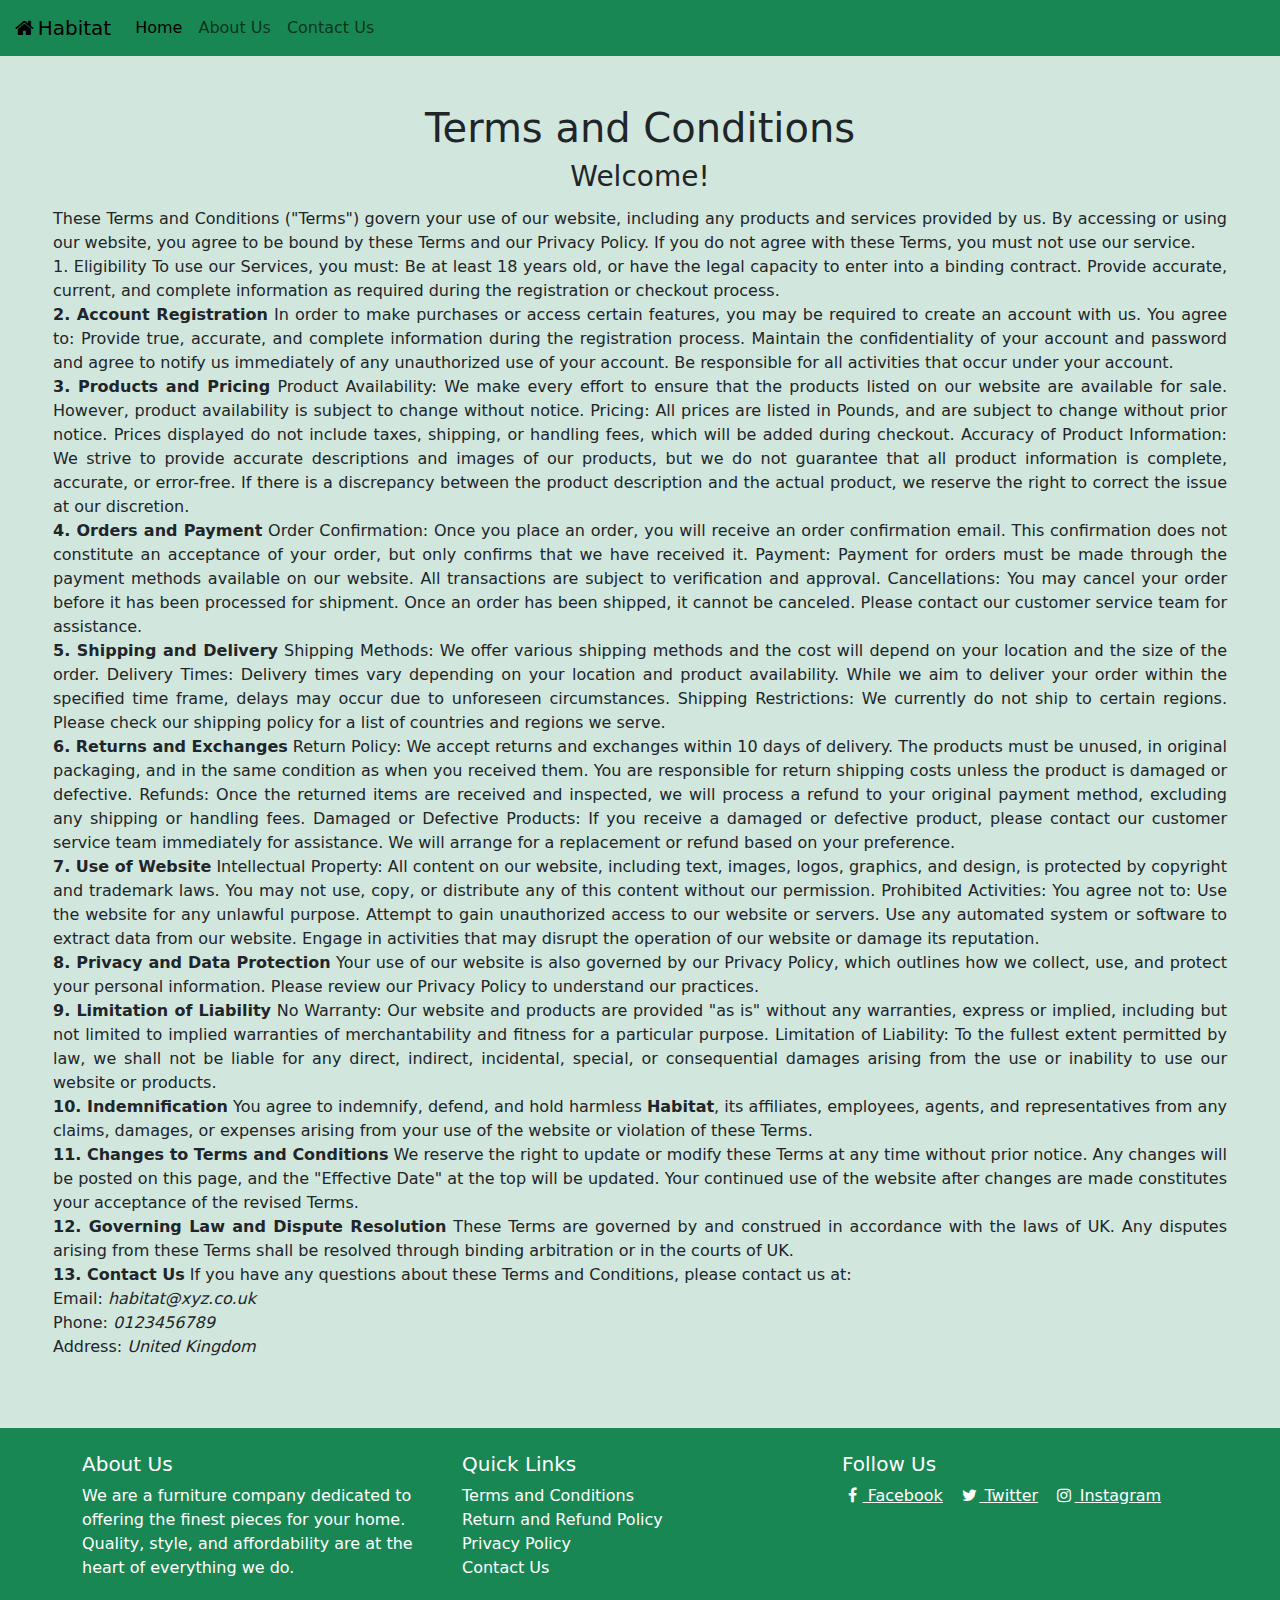
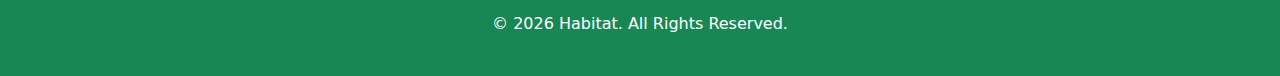
<file: project1/furniture-website-terms.html>
<!DOCTYPE html>
<html lang="en">
    <head>
        <meta charset="UTF-8">
        <meta name="viewport" content="width=device-width, initial-scale=1.0">
        <title>Habitat</title>
        <link href="https://cdn.jsdelivr.net/npm/bootstrap@5.3.3/dist/css/bootstrap.min.css" rel="stylesheet" integrity="sha384-QWTKZyjpPEjISv5WaRU9OFeRpok6YctnYmDr5pNlyT2bRjXh0JMhjY6hW+ALEwIH" crossorigin="anonymous">
        <link rel="stylesheet" href="https://cdnjs.cloudflare.com/ajax/libs/font-awesome/4.7.0/css/font-awesome.min.css">
        <link rel="stylesheet" href="./style3.css">
    </head>
    <body>
        <nav class="navbar navbar-expand-lg bg-success">
            <div class="container-fluid">
                <a class="navbar-brand" href="./furniture-website.html"><i class="fa fa-fw fa-home"></i>Habitat</a>
                <button class="navbar-toggler" type="button" data-bs-toggle="collapse" data-bs-target="#navbarScroll" aria-controls="navbarScroll" aria-expanded="false" aria-label="Toggle navigation">
                    <span class="navbar-toggler-icon"></span>
                </button>
                <div class="collapse navbar-collapse" id="navbarScroll">
                    <ul class="navbar-nav me-auto my-2 my-lg-0 navbar-nav-scroll">
                    <li class="nav-item">
                        <a class="nav-link active" aria-current="page" href="./furniture-website.html">Home</a>
                    </li>
                    <li class="nav-item">
                        <a class="nav-link" href="./furniture-website-about-us.html">About Us</a>
                    </li>
                    <li class="nav-item">
                        <a class="nav-link" href="./furniture-website-contact.html">Contact Us</a>
                    </li>
                    </ul>
                </div>
            </div>
        </nav>
        <div class="container-fluid bg-success-subtle p-5">
            <h1 class="terms text-center">Terms and Conditions</h1>
            <h3 class="terms text-center">Welcome!</h3>
            <p class="paragraph">
            These Terms and Conditions ("Terms") govern your use of our website, including any products and services provided by us. By accessing or using our website, you agree to be bound by these Terms and our Privacy Policy. If you do not agree with these Terms, you must not use our service.
            <br>
            1. Eligibility
            To use our Services, you must:

            Be at least 18 years old, or have the legal capacity to enter into a binding contract.
            Provide accurate, current, and complete information as required during the registration or checkout process.
            <br>
            <b>2. Account Registration</b>
            In order to make purchases or access certain features, you may be required to create an account with us. You agree to:

            Provide true, accurate, and complete information during the registration process.
            Maintain the confidentiality of your account and password and agree to notify us immediately of any unauthorized use of your account.
            Be responsible for all activities that occur under your account.
            <br>
            <b>3. Products and Pricing</b>
            Product Availability: We make every effort to ensure that the products listed on our website are available for sale. However, product availability is subject to change without notice.
            Pricing: All prices are listed in Pounds, and are subject to change without prior notice. Prices displayed do not include taxes, shipping, or handling fees, which will be added during checkout.
            Accuracy of Product Information: We strive to provide accurate descriptions and images of our products, but we do not guarantee that all product information is complete, accurate, or error-free. If there is a discrepancy between the product description and the actual product, we reserve the right to correct the issue at our discretion.
            <br>
            <b>4. Orders and Payment</b>
            Order Confirmation: Once you place an order, you will receive an order confirmation email. This confirmation does not constitute an acceptance of your order, but only confirms that we have received it.
            Payment: Payment for orders must be made through the payment methods available on our website. All transactions are subject to verification and approval.
            Cancellations: You may cancel your order before it has been processed for shipment. Once an order has been shipped, it cannot be canceled. Please contact our customer service team for assistance.
            <br>
            <b>5. Shipping and Delivery</b>
            Shipping Methods: We offer various shipping methods and the cost will depend on your location and the size of the order.
            Delivery Times: Delivery times vary depending on your location and product availability. While we aim to deliver your order within the specified time frame, delays may occur due to unforeseen circumstances.
            Shipping Restrictions: We currently do not ship to certain regions. Please check our shipping policy for a list of countries and regions we serve.
            <br>
            <b>6. Returns and Exchanges</b>
            Return Policy: We accept returns and exchanges within 10 days of delivery. The products must be unused, in original packaging, and in the same condition as when you received them. You are responsible for return shipping costs unless the product is damaged or defective.
            Refunds: Once the returned items are received and inspected, we will process a refund to your original payment method, excluding any shipping or handling fees.
            Damaged or Defective Products: If you receive a damaged or defective product, please contact our customer service team immediately for assistance. We will arrange for a replacement or refund based on your preference.
            <br>
            <b>7. Use of Website</b>
            Intellectual Property: All content on our website, including text, images, logos, graphics, and design, is protected by copyright and trademark laws. You may not use, copy, or distribute any of this content without our permission.
            Prohibited Activities: You agree not to:
            Use the website for any unlawful purpose.
            Attempt to gain unauthorized access to our website or servers.
            Use any automated system or software to extract data from our website.
            Engage in activities that may disrupt the operation of our website or damage its reputation.
            <br>
            <b>8. Privacy and Data Protection</b>
            Your use of our website is also governed by our Privacy Policy, which outlines how we collect, use, and protect your personal information. Please review our Privacy Policy to understand our practices.
            <br>
            <b>9. Limitation of Liability</b>
            No Warranty: Our website and products are provided "as is" without any warranties, express or implied, including but not limited to implied warranties of merchantability and fitness for a particular purpose.
            Limitation of Liability: To the fullest extent permitted by law, we shall not be liable for any direct, indirect, incidental, special, or consequential damages arising from the use or inability to use our website or products.
            <br>
            <b>10. Indemnification</b>
            You agree to indemnify, defend, and hold harmless <b>Habitat</b>, its affiliates, employees, agents, and representatives from any claims, damages, or expenses arising from your use of the website or violation of these Terms.
            <br>
            <b>11. Changes to Terms and Conditions</b>
            We reserve the right to update or modify these Terms at any time without prior notice. Any changes will be posted on this page, and the "Effective Date" at the top will be updated. Your continued use of the website after changes are made constitutes your acceptance of the revised Terms.
            <br>
            <b>12. Governing Law and Dispute Resolution</b>
            These Terms are governed by and construed in accordance with the laws of UK. Any disputes arising from these Terms shall be resolved through binding arbitration or in the courts of UK.
            <br>
            <b>13. Contact Us</b>
            If you have any questions about these Terms and Conditions, please contact us at:
            <br>
            Email: <i>habitat@xyz.co.uk</i>
            <br>
            Phone: <i>0123456789</i>
            <br>
            Address: <i>United Kingdom</i>
            </p>
        </div>
        <footer class="bg-success text-white py-4">
            <div class="container">
                <div class="row">
                    <!-- Company Info -->
                    <div class="col-md-4">
                        <h5>About Us</h5>
                        <p>We are a furniture company dedicated to offering the finest pieces for your home. Quality, style, and affordability are at the heart of everything we do.</p>
                    </div>
                    <!-- Quick Links -->
                    <div class="col-md-4">
                        <h5>Quick Links</h5>
                        <ul class="list-unstyled">
                            <li><a href="./furniture-website-terms.html" class="text-white text-decoration-none">Terms and Conditions</a></li>
                            <li><a href="" class="text-white text-decoration-none">Return and Refund Policy</a></li>
                            <li><a href="" class="text-white text-decoration-none">Privacy Policy</a></li>
                            <li><a href="" class="text-white text-decoration-none">Contact Us</a></li>
                        </ul>
                    </div>
                    <!-- Social Media -->
                    <div class="col-md-4">
                        <h5>Follow Us</h5>
                        <ul class="list-unstyled d-flex">
                            <li><a href="#" class="text-white me-3"><i class="fa fa-fw fa-facebook"></i> Facebook</a></li>
                            <li><a href="#" class="text-white me-3"><i class="fa fa-fw fa-twitter"></i> Twitter</a></li>
                            <li><a href="#" class="text-white"><i class="fa fa-fw fa-instagram"></i> Instagram</a></li>
                        </ul>
                    </div>
                </div>
                <div class="row mt-3">
                    <div class="col-12 text-center">
                        <p>&copy; 2026 Habitat. All Rights Reserved.</p>
                    </div>
                </div>
            </div>
        </footer>
        <script src="https://cdn.jsdelivr.net/npm/bootstrap@5.3.3/dist/js/bootstrap.bundle.min.js" integrity="sha384-YvpcrYf0tY3lHB60NNkmXc5s9fDVZLESaAA55NDzOxhy9GkcIdslK1eN7N6jIeHz" crossorigin="anonymous"></script>
    </body>
</html>
</file>
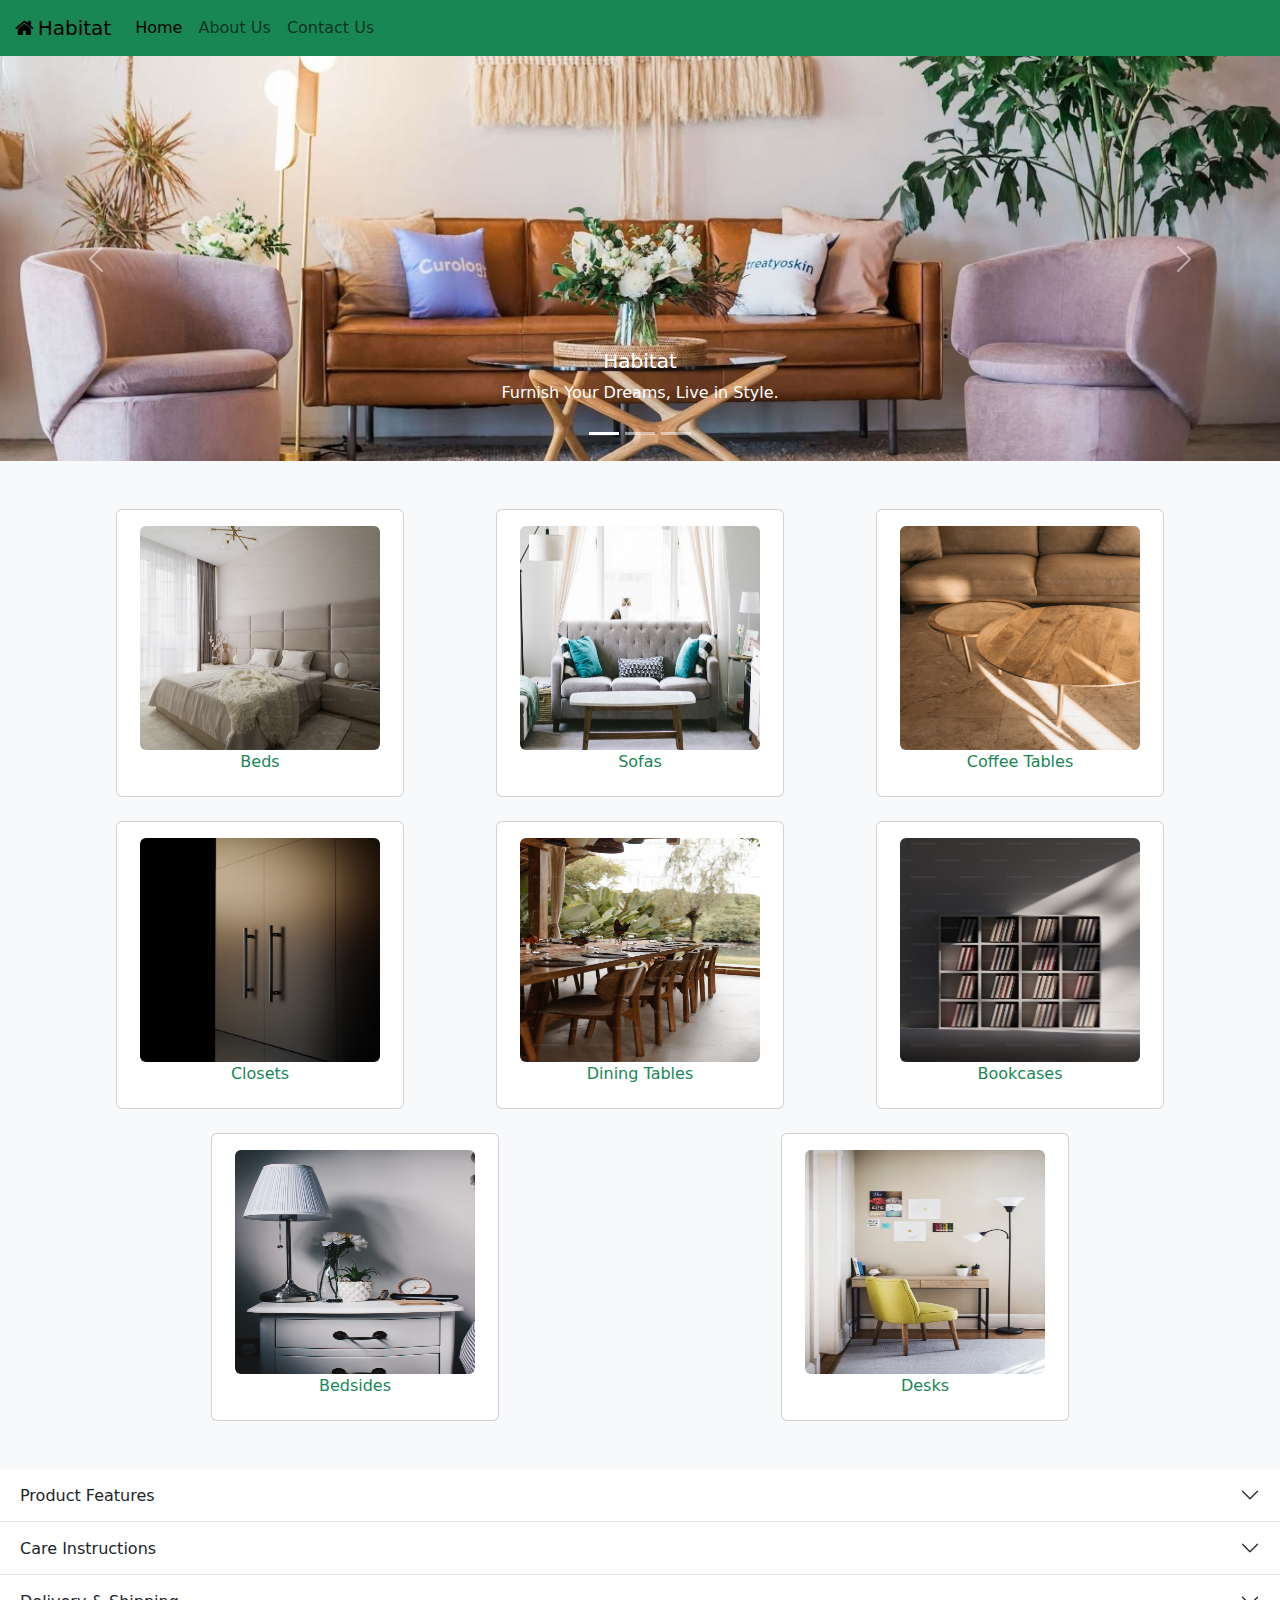
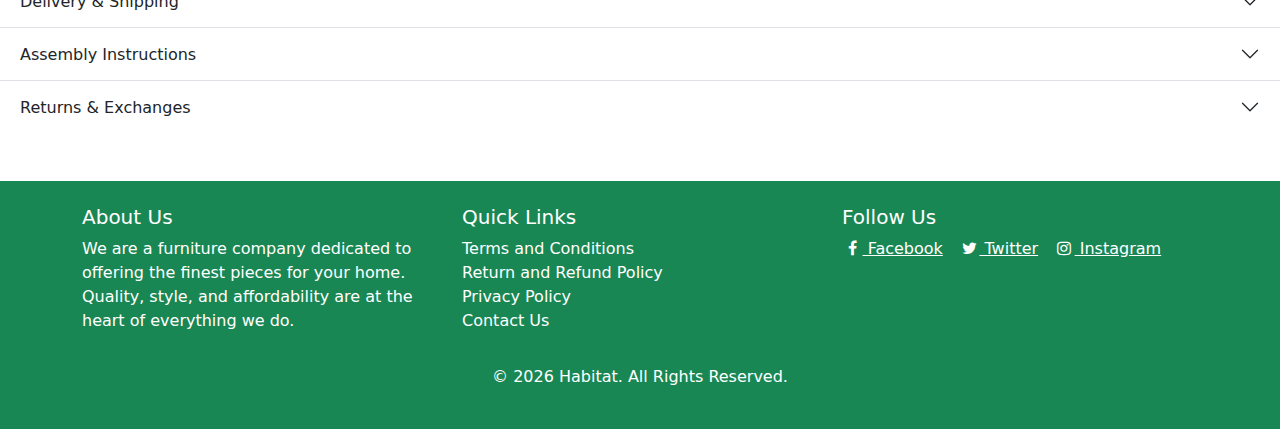
<file: project1/furniture-website.html>
<!DOCTYPE html>
<html lang="en">
<head>
  <meta charset="UTF-8">
  <meta name="viewport" content="width=device-width, initial-scale=1.0">
  <title>Habitat</title>
  <link href="https://cdn.jsdelivr.net/npm/bootstrap@5.3.3/dist/css/bootstrap.min.css" rel="stylesheet" integrity="sha384-QWTKZyjpPEjISv5WaRU9OFeRpok6YctnYmDr5pNlyT2bRjXh0JMhjY6hW+ALEwIH" crossorigin="anonymous">
  <link rel="stylesheet" href="https://cdnjs.cloudflare.com/ajax/libs/font-awesome/4.7.0/css/font-awesome.min.css">
  <link rel="stylesheet" href="./style3.css">
</head>
<body>
  <nav class="navbar navbar-expand-lg bg-success">
    <div class="container-fluid">
      <a class="navbar-brand" href="./furniture-website.html"><i class="fa fa-fw fa-home"></i>Habitat</a>
      <button class="navbar-toggler" type="button" data-bs-toggle="collapse" data-bs-target="#navbarScroll" aria-controls="navbarScroll" aria-expanded="false" aria-label="Toggle navigation">
        <span class="navbar-toggler-icon"></span>
      </button>
      <div class="collapse navbar-collapse" id="navbarScroll">
        <ul class="navbar-nav me-auto my-2 my-lg-0 navbar-nav-scroll">
          <li class="nav-item">
            <a class="nav-link active" aria-current="page" href="./furniture-website.html">Home</a>
          </li>
          <li class="nav-item">
            <a class="nav-link" href="./furniture-website-about-us.html">About Us</a>
          </li>
          <li class="nav-item">
            <a class="nav-link" href="./furniture-website-contact.html">Contact Us</a>
          </li>
        </ul>
      </div>
    </div>
  </nav>
  <div id="carouselExampleCaptions" class="carousel slide carousel-fade" data-bs-ride="carousel">
    <div class="carousel-indicators">
      <button type="button" data-bs-target="#carouselExampleCaptions" data-bs-slide-to="0" class="active" aria-current="true" aria-label="Slide 1"></button>
      <button type="button" data-bs-target="#carouselExampleCaptions" data-bs-slide-to="1" aria-label="Slide 2"></button>
      <button type="button" data-bs-target="#carouselExampleCaptions" data-bs-slide-to="2" aria-label="Slide 3"></button>
    </div>
    <div class="carousel-inner">
      <div class="carousel-item active" data-bs-interval="5000">
        <img src="images/carousel4.jpg" class="d-block w-100" alt="...">
        <div class="carousel-caption d-none d-md-block">
          <h5>Habitat</h5>
          <p>Furnish Your Dreams, Live in Style.</p>
        </div>
      </div>
      <div class="carousel-item" data-bs-interval="5000">
        <img src="images/carousel5.jpg" class="d-block object-fit-cover w-100" alt="...">
        <div class="carousel-caption d-none d-md-block">
          <h5>Habitat</h5>
          <p>Shop your truly Modern Furniture!</p>
        </div>
      </div>
      <div class="carousel-item" data-bs-interval="5000">
        <img src="images/carousel3.jpg" class="d-block w-100" alt="...">
        <div class="carousel-caption d-none d-md-block">
          <h5>Habitat</h5>
          <p>We build your dreams!</p>
        </div>
      </div>
    </div>
    <button class="carousel-control-prev" type="button" data-bs-target="#carouselExampleCaptions" data-bs-slide="prev">
      <span class="carousel-control-prev-icon" aria-hidden="true"></span>
      <span class="visually-hidden">Previous</span>
    </button>
    <button class="carousel-control-next" type="button" data-bs-target="#carouselExampleCaptions" data-bs-slide="next">
      <span class="carousel-control-next-icon" aria-hidden="true"></span>
      <span class="visually-hidden">Next</span>
    </button>
  </div>
  <section class="bg-light card-section">
    <div class="container py-5">
      <div class="d-flex flex-wrap justify-content-center gap-4"> <!-- Flexbox container with wrapping and gap -->
        <!-- Card 1 -->
        <div class="card-product card flex-shrink-0">
          <div class="text-center card-body">
            <a class="text-decoration-none text-inherit card-link" href="#">
              <img src="images/bed.avif" alt="Bed" class="rounded img-fluid">
              <div class="card-title text-success">Beds</div>
            </a>
          </div>
        </div>
        <!-- Card 2 -->
        <div class="card-product card flex-shrink-0">
          <div class="text-center card-body">
            <a class="text-decoration-none text-inherit card-link" href="#">
              <img src="images/sofa1.avif" alt="Sofa" class="rounded img-fluid">
              <div class="card-title text-success">Sofas</div>
            </a>
          </div>
        </div>
        <!-- Card 3 -->
        <div class="card-product card flex-shrink-0">
          <div class="text-center card-body">
            <a class="text-decoration-none text-inherit card-link" href="#">
              <img src="images/coffeetable.avif" alt="Coffee Table" class="rounded img-fluid">
              <div class="card-title text-success">Coffee Tables</div>
            </a>
          </div>
        </div>
        <!-- Card 4 -->
        <div class="card-product card flex-shrink-0">
          <div class="text-center card-body">
            <a class="text-decoration-none text-inherit card-link" href="#">
              <img src="images/closet.avif" alt="Closet" class="rounded img-fluid">
              <div class="card-title text-success">Closets</div>
            </a>
          </div>
        </div>
        <!-- Card 5 -->
        <div class="card-product card flex-shrink-0">
          <div class="text-center card-body">
            <a class="text-decoration-none text-inherit card-link" href="#">
              <img src="images/dinning.avif" alt="Dining Table" class="rounded img-fluid">
              <div class="card-title text-success">Dining Tables</div>
            </a>
          </div>
        </div>
        <!-- Card 6 -->
        <div class="card-product card flex-shrink-0">
          <div class="text-center card-body">
            <a class="text-decoration-none text-inherit card-link" href="#">
              <img src="images/bookcase.avif" alt="Bookcase" class="rounded img-fluid">
              <div class="card-title text-success">Bookcases</div>
            </a>
          </div>
        </div>
        <!-- Card 7 -->
        <div class="card-product card flex-shrink-0">
          <div class="text-center card-body">
            <a class="text-decoration-none text-inherit card-link" href="#">
              <img src="images/bedside.avif" alt="Bedside" class="rounded img-fluid">
              <div class="card-title text-success">Bedsides</div>
            </a>
          </div>
        </div>
        <!-- Card 8 -->
        <div class="card-product card flex-shrink-0">
          <div class="text-center card-body">
            <a class="text-decoration-none text-inherit card-link" href="#">
              <img src="images/desk.avif" alt="Desk" class="rounded img-fluid">
              <div class="card-title text-success">Desks</div>
            </a>
          </div>
        </div>
      </div>
    </div>
  </section>
  <div class="accordion accordion-flush" id="accordionFlushExample">
    <div class="accordion-item bg-success-subtle">
      <h2 class="accordion-header">
        <button class="accordion-button collapsed" type="button" data-bs-toggle="collapse" data-bs-target="#flush-collapseOne" aria-expanded="false" aria-controls="flush-collapseOne">
          Product Features
        </button>
      </h2>
      <div id="flush-collapseOne" class="accordion-collapse collapse" data-bs-parent="#accordionFlushExample">
        <div class="accordion-body">Crafted from high-quality oak, this modern dining table is designed to complement any contemporary living space. With smooth, rounded edges and a minimalist finish, it offers both function and style.</div>
      </div>
    </div>
    <div class="accordion-item bg-success-subtle">
      <h2 class="accordion-header">
        <button class="accordion-button collapsed" type="button" data-bs-toggle="collapse" data-bs-target="#flush-collapseTwo" aria-expanded="false" aria-controls="flush-collapseTwo">
          Care Instructions
        </button>
      </h2>
      <div id="flush-collapseTwo" class="accordion-collapse collapse" data-bs-parent="#accordionFlushExample">
        <div class="accordion-body">To maintain the beauty of your furniture, wipe with a soft, dry cloth. For wood pieces, apply a gentle wood cleaner once every six months. Avoid placing in direct sunlight to prevent fading.</div>
      </div>
    </div>
    <div class="accordion-item bg-success-subtle">
      <h2 class="accordion-header">
        <button class="accordion-button collapsed" type="button" data-bs-toggle="collapse" data-bs-target="#flush-collapseThree" aria-expanded="false" aria-controls="flush-collapseThree">
          Delivery & Shipping
        </button>
      </h2>
      <div id="flush-collapseThree" class="accordion-collapse collapse" data-bs-parent="#accordionFlushExample">
        <div class="accordion-body">We offer free delivery within 7-10 business days for orders over £500. For orders under £500, a standard delivery fee of £30 applies. Expedited shipping is available at checkout.</div>
      </div>
    </div>
    <div class="accordion-item bg-success-subtle">
      <h2 class="accordion-header">
        <button class="accordion-button collapsed" type="button" data-bs-toggle="collapse" data-bs-target="#flush-collapseFour" aria-expanded="false" aria-controls="flush-collapseFour">
          Assembly Instructions
        </button>
      </h2>
      <div id="flush-collapseFour" class="accordion-collapse collapse" data-bs-parent="#accordionFlushExample">
        <div class="accordion-body">This product requires minimal assembly. Step-by-step instructions are included, and all necessary tools are provided. If you'd prefer, our team can handle assembly for a small fee.</div>
      </div>
    </div>
    <div class="accordion-item bg-success-subtle">
      <h2 class="accordion-header">
        <button class="accordion-button collapsed" type="button" data-bs-toggle="collapse" data-bs-target="#flush-collapseFive" aria-expanded="false" aria-controls="flush-collapseFive">
          Returns & Exchanges
        </button>
      </h2>
      <div id="flush-collapseFive" class="accordion-collapse collapse" data-bs-parent="#accordionFlushExample">
        <div class="accordion-body">We offer a 30-day return policy on all furniture pieces. If you're not satisfied with your purchase, simply contact us to arrange a return or exchange. Please note, items must be in original condition and packaging.</div>
      </div>
    </div>
  </div>
  <footer class="bg-success text-white py-4 mt-5">
    <div class="container">
      <div class="row">
        <!-- Company Info -->
        <div class="col-md-4">
          <h5>About Us</h5>
            <p>We are a furniture company dedicated to offering the finest pieces for your home. Quality, style, and affordability are at the heart of everything we do.</p>
        </div>
        <!-- Quick Links -->
        <div class="col-md-4">
          <h5>Quick Links</h5>
          <ul class="list-unstyled">
            <li><a href="./furniture-website-terms.html" class="text-white text-decoration-none">Terms and Conditions</a></li>
            <li><a href="" class="text-white text-decoration-none">Return and Refund Policy</a></li>
            <li><a href="" class="text-white text-decoration-none">Privacy Policy</a></li>
            <li><a href="" class="text-white text-decoration-none">Contact Us</a></li>
          </ul>
        </div>
        <!-- Social Media -->
        <div class="col-md-4">
          <h5>Follow Us</h5>
          <ul class="list-unstyled d-flex">
            <li><a href="#" class="text-white me-3"><i class="fa fa-fw fa-facebook"></i> Facebook</a></li>
            <li><a href="#" class="text-white me-3"><i class="fa fa-fw fa-twitter"></i> Twitter</a></li>
            <li><a href="#" class="text-white"><i class="fa fa-fw fa-instagram"></i> Instagram</a></li>
          </ul>
        </div>
      </div>
      <div class="row mt-3">
        <div class="col-12 text-center">
          <p>&copy; 2026 Habitat. All Rights Reserved.</p>
        </div>
      </div>
    </div>
  </footer>
  <script src="https://cdn.jsdelivr.net/npm/bootstrap@5.3.3/dist/js/bootstrap.bundle.min.js" integrity="sha384-YvpcrYf0tY3lHB60NNkmXc5s9fDVZLESaAA55NDzOxhy9GkcIdslK1eN7N6jIeHz" crossorigin="anonymous"></script>
</body>
</html>
</file>
<file: project3/style1.css>
.allura-regular {
    font-family: "Allura", cursive;
    font-weight: 600;
    font-style: normal;
}

body {   
    background: linear-gradient(90deg, rgba(92,181,187,1) 0%, rgba(215,84,219,1) 53%, rgba(252,176,69,1) 100%);
}

.button:hover{
    transform: scale(1.05);
    transition: 0.3s ease-in-out;
}
</file>
<file: style2.css>
.card{
    width: 18rem;
    height: 18rem;
}
.card-product{
    margin: auto;
}
.img-fluid{
    height: 15rem;
    width: 18rem;
}
.accordion{
    --bs-accordion-btn-focus-box-shadow: none;
}
.accordion-button{
    border: 1px solid rgb(7, 7, 7);
}
.modal-img{
    width: 100%;
    height: 100%;
}
.card-body img{
    cursor: pointer;
}
/*Carousel*/
.carousel-indicators button.thumbnail {
    width: 70px;
    height: 50px;
  }
  .carousel-indicators button.thumbnail:not(.active) {
    opacity: 0.7;
  }
  .carousel-indicators {
    position: static;
  }
.apartment1-carousel-inner{
    width:100%; height: 700px !important;
}
.card-flexbox {
    display: flex;
    flex-wrap: wrap;
    justify-content: center;
    gap: 16px; /* Space between cards */
    padding: 10px;
}

/* Card Styling */
.card-product {
    background: #fff;
    border-radius: 10px;
    padding: 10px;
    text-align: center;
    box-shadow: 0px 4px 6px rgba(0, 0, 0, 0.1);
    transition: transform 0.3s ease-in-out;
    flex: 1 1 calc(25% - 16px); /* 4 cards per row by default */
    max-width: 300px;
}

.card-product:hover {
    transform: scale(1.05);
}

/* Responsive Design */
@media (max-width: 1024px) {
    .card-product {
        flex: 1 1 calc(33.33% - 16px); /* 3 cards per row */
    }
}

@media (max-width: 768px) {
    .card-product {
        flex: 1 1 calc(50% - 16px); /* 2 cards per row */
    }
}

@media (max-width: 480px) {
    .card-product {
        flex: 1 1 100%; /* 1 card per row */
    }
}
</file>
<file: style4.css>
*{
    margin: 0;
    padding: 0;
    box-sizing: border-box;
    text-decoration: none;
    scroll-behavior: smooth;
    font-family: "Poppins";
}
:root{
    --bg-color: #080808;
    --second-bg-color: #101010;
    --text-color: white;
    --main-color: #ea580c;
}
html{
    font-size: 60%;
    overflow-x: hidden;
}
body{
    background: var(--bg-color);
    color: var(--text-color);
}
.header{
    position: fixed;
    width: 100%;
    top: 0;
    left: 0;
    padding: 4rem 15%;
    background: rgba(0, 0, 0, 0.3);
    backdrop-filter: blur(10px); /*Glass Effect*/
    display: flex;
    justify-content: space-between;
    align-items: center;
    z-index: 1000; /*To keep border on top of everything */
}
#menu-icon{
    font-size: 3.5rem;
    color: var(--main-color);
    display: none;
}
.logo{
    font-size: 3rem;
    color: var(--text-color);
    font-weight: 800;
    cursor: pointer;
    transition: 0.3s ease-in-out; /*Smooth Transition*/
}
.logo:hover{
    transform: scale(1.1); /*Makes logo big when hover over it*/
}
span{
    /*Grading Effect*/
    background: linear-gradient(
        270deg,
        #df8908 10%,
        #ff1d15 100%
    );
    /*Keeping gradient within text instead of radient background*/
    background-clip: text;
    color: transparent; 
}
.navbar a{
    font-size: 1.8rem;
    color: var(--text-color);
    margin-left: 4rem;
    font-weight: 500;
    transition: 0.3s ease-in-out;
    border-bottom: 3px solid transparent;
}
.navbar a:hover{
    color: var(--main-color);
    border-bottom: 3px solid var(--main-color);
}
.gradient-btn{
    font-size: 1.8rem;
    padding: 1rem 2rem;
    border-radius: 3rem;
    /*Grading Effect*/
    background: linear-gradient(
        270deg,
        #df8908 10%,
        #ff1d15 100%
    );
    letter-spacing: 1px;
    cursor: pointer;
    transition: 0.3s ease-in-out; /*Smooth Transition*/
    color: white;
    border: none;
    text-wrap: nowrap;
}
.gradient-btn:hover{
    transform: scale(1.05);
}
.home{
    margin-top: 50px;
    display: flex;
    align-items: center;
    justify-content: center;
}
.home-content h1{
    font-size: 8rem;
    font-weight: 600;
    margin-top: 1.5rem;
    line-height: 1;
}
.home-content h3{
    font-size: 4rem;
    margin: 1rem 0;
}
.home-img img{
    margin-top: 100px;
    width: 32vw;
    border-radius: 50%;
    box-shadow: 0 0 25px var(--main-color);
    transition: 0.4s ease-in-out;
}
.home-img img:hover{
    box-shadow: 0 0 25px var(--main-color),
                0 0 50px var(--main-color),
                0 0 100px var(--main-color);
}
.social-icons a{
    display: inline-flex;
    justify-content: center;
    align-items: center;
    font-size: 3rem;
    padding: 1rem;
    background: transparent;
    border: 2px solid var(--main-color);
    border-radius: 50%;
    color: var(--main-color);
    margin: 3rem 0.5rem;
    transition: 0.3s ease-in-out;
}
.social-icons a:hover{
    color: var(--text-color);
    background-color: var(--main-color);
    transform: scale(1.2)translateY(-5px);
    box-shadow: 0 0 25px var(--main-color);
}
.btn-group{
    display: flex;
    gap: 1.5rem;
}
.btn{
    display: inline-block;
    padding: 1rem 3rem;
    background-color: var(--main-color);
    box-shadow: 0 0 25px var(--main-color);
    border-radius: 3rem;
    font-size: 1.8rem;
    color: black;
    border: 2px solid transparent;
    font-weight: 600;
    transition: 0.3s ease-in-out;
}
.btn:hover{
    transform: scale(1.05);
    box-shadow: 0 0 25px var(--main-color),
                0 0 50px var(--main-color);
}
::-webkit-scrollbar{
    width: 10px;
}
::-webkit-scrollbar-thumb{
    background-color: var(--main-color);
}
::-webkit-scrollbar-track{
    background-color: var(--bg-color);
}
.heading{
    text-align: center;
    font-size: 7rem;
    margin: 5rem 0;
}
.contact{
    background-color: var(--bg-color);
}
.contact h2{
    margin-bottom: 3rem;
    color: var(--text-color);
}
.contact form{
    display: flex;
    align-items: center;
    justify-content: center;
    gap: 5rem;
    margin: 5rem 0;
    text-align: center;
}
.contact form .input-box input,
.contact form textarea{
    width: 100%;
    padding: 2.5rem;
    font-size: 1.8rem;
    color: var(--text-color);
    background-color: var(--bg-color);
    border-radius: 2rem;
    border: 2px solid var(--main-color);
    margin: 1.5rem 0;
    resize: none;
}
.contact .btn{
    margin-top: 10px;
}
.footer{
    background-color: var(--second-bg-color);
    padding: 50px 0;
    padding-bottom: 20px;
}
.footer .social-icons{
    text-align: center;
}
.footer ul{
    text-align: center;
    font-size:  1.8rem;
}
.footer ul li{
    display: inline-block;
    margin-left: 20px;
}
.footer ul li a{
    color: white;
    border-bottom: 3px solid transparent;
    transition: ease-in-out;
}
.footer ul li a:hover{
    border-bottom: 3px solid var(--main-color);
}
.navbar{
    position: absolute;
    top: 100%;
    right: 0;
    width: 50%;
    padding: 1rem 3rem;
    background: rgb(0, 0, 0, 0.8);
    border-bottom-left-radius: 2rem;
    border-left: 2px solid var(--main-color);
    border-bottom: 2px solid var(--main-color);
}
.navbar a{
    display: block;
    font-size: 2rem;
    margin: 3rem 0;
    color: var(--text-color);
}
.navbar.active{
    display: block;
}
.gradient-btn{
    display: none;
}
.home{
    flex-direction: column-reverse;
    margin: 5rem 0;
    gap: 5rem;
}
.home-content{
    align-items: center;
    text-align: center;
}
.home-img img{
    width: 20vw;
}
.contact form{
    flex-direction: column;
}
</file>
<file: style3.css>
nav li a:hover{
    background-color:rgb(200, 240, 221);
}
.accordion-flush{
    background-color: rgb(5, 109, 74);
}
.paragraph{
    text-align: justify;
    padding: 5px;
}
.item{
    text-align: center;
}
.card{
    width: 18rem;
    height: 18rem;
}
.img-fluid{
    height: 14rem;
    width: 15rem;
}
.card-product{
    margin: auto;
}
.contactForm{
    background-image: url(./images/showcase2.jpg);
}
</file>
<file: style5.css>
/* CSS files add styling rules to your content */
th {
  font-family:'Rock Salt', cursive;
  color: white;
  background-image: linear-gradient(rgba(0,0,0,0.1), rgba(0,0,0,0.5));
  letter-spacing: 2px;
  font-size: smaller;
  padding: 20px;
}
table{ 
  background-image: url(./images/leopardskin.jpg);
  width: 100%;
  table-layout: fixed;
  border-collapse: collapse;
}

tfoot td{
  color: white;
  background-image: linear-gradient(rgba(0,0,0,0.1), rgba(0,0,0,0.5));
  text-align: center;
  padding: 20px;
  border: var(--border-width) solid var(--border-colour);
  height: var(--hnf-height);
}
.album{
  text-align: right;
}
.num{
  text-align: left;
}
tbody{
  tr:nth-child(even) {
    background-image: url(./images/noise.png);
    background-color: #e495e4;
  }
  tr:nth-child(odd) {
    background-image: url(./images/noise.png);
    background-color: #ff33cc ;
  }
}
caption{
  caption-side: bottom;
  text-align: right;
  font-family: 'Rock Salt', 'Helvetica Neu', cursive;
  letter-spacing: 1px;
  font-size: smaller;
  padding: 15px;
  font-weight: bold;
}
td{
  text-align: center;
  padding: 10px;
}
html {
  font-family: "helvetica neue", helvetica, arial, sans-serif;
}

table, th, td, thead{
  border: 5px #800080;
}
thead th{
  border: var(--border-width) solid var(--border-colour);
  height: var(--hnf-height);
}
:root {
  --border-width: 2px;
  --border-colour: #800080;
  --hnf-height: 30px;
}
</file>
<file: project1/style3.css>
nav li a:hover{
    background-color:rgb(200, 240, 221);
}
.accordion-flush{
    background-color: rgb(5, 109, 74);
}
.paragraph{
    text-align: justify;
    padding: 5px;
}
.item{
    text-align: center;
}
.card{
    width: 18rem;
    height: 18rem;
}
.img-fluid{
    height: 14rem;
    width: 15rem;
}
.card-product{
    margin: auto;
}
.contactForm{
    background-image: url(./images/showcase2.jpg);
}
</file>
